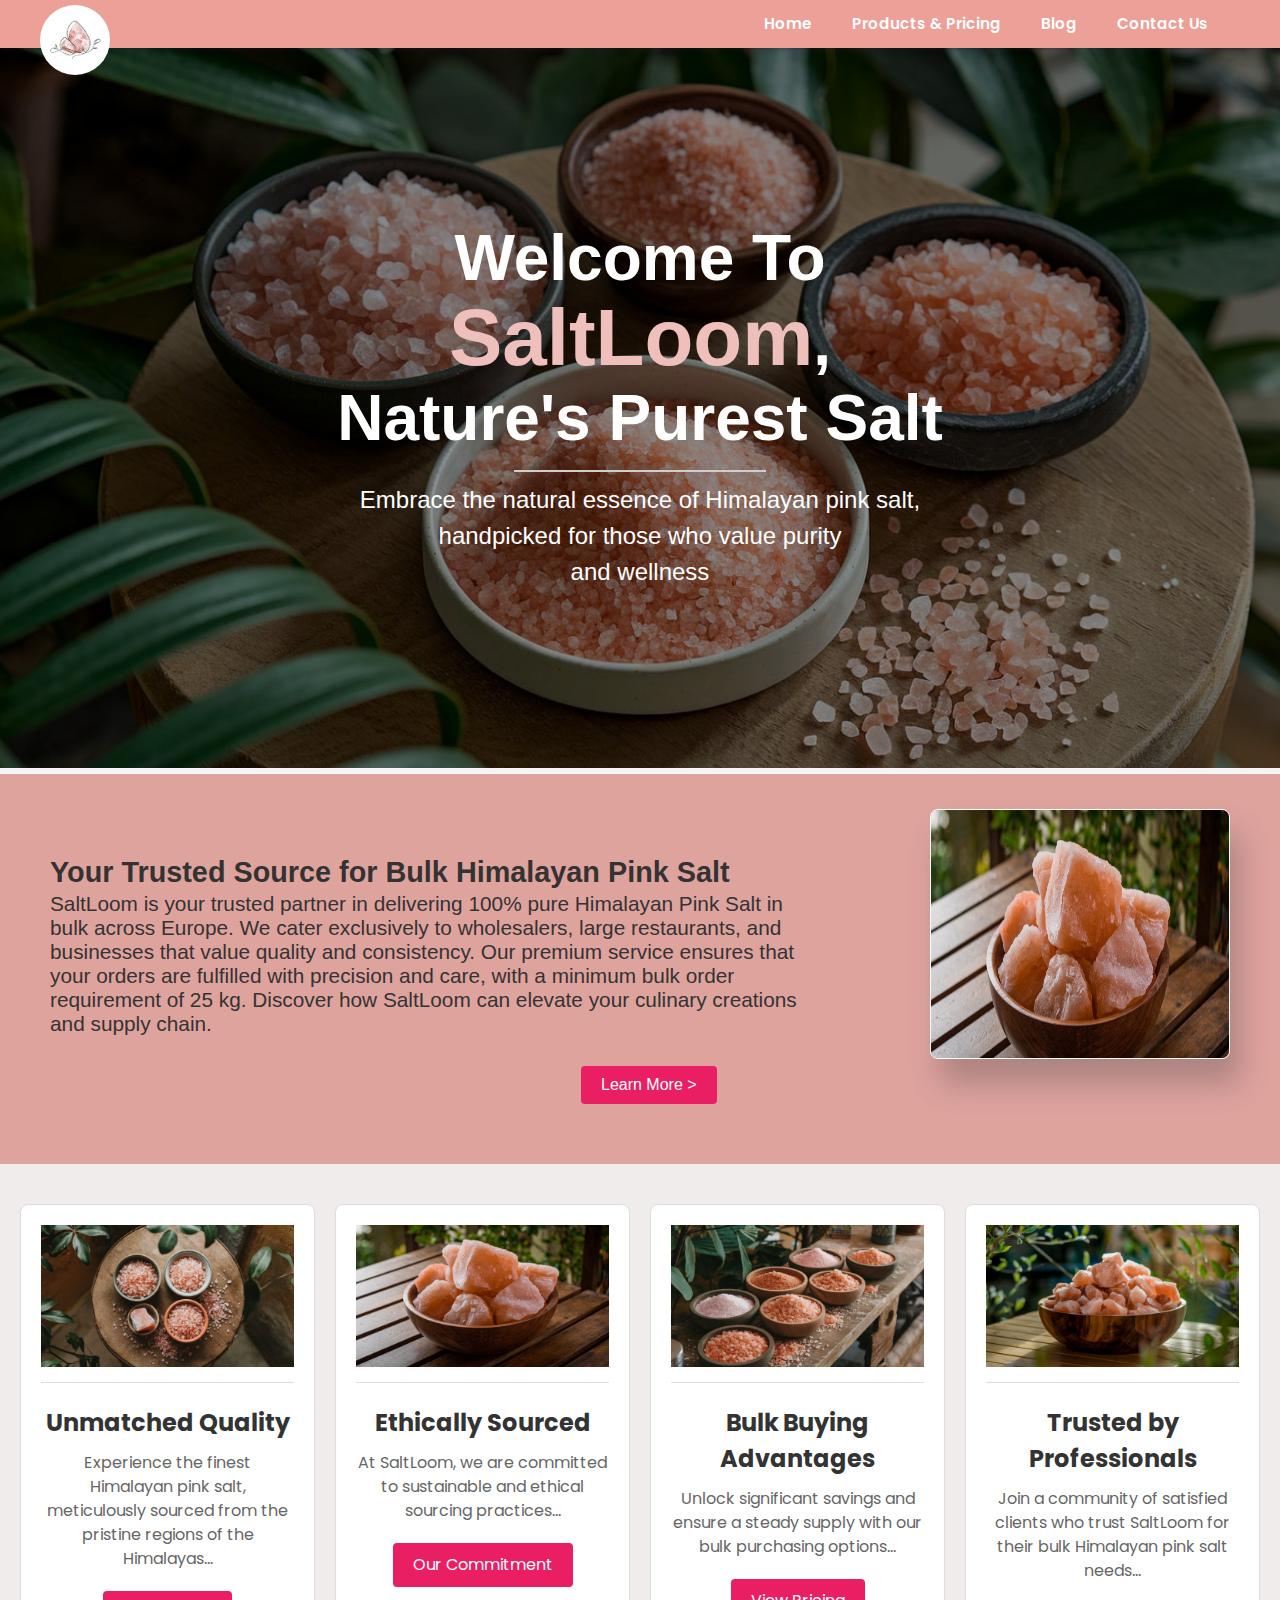
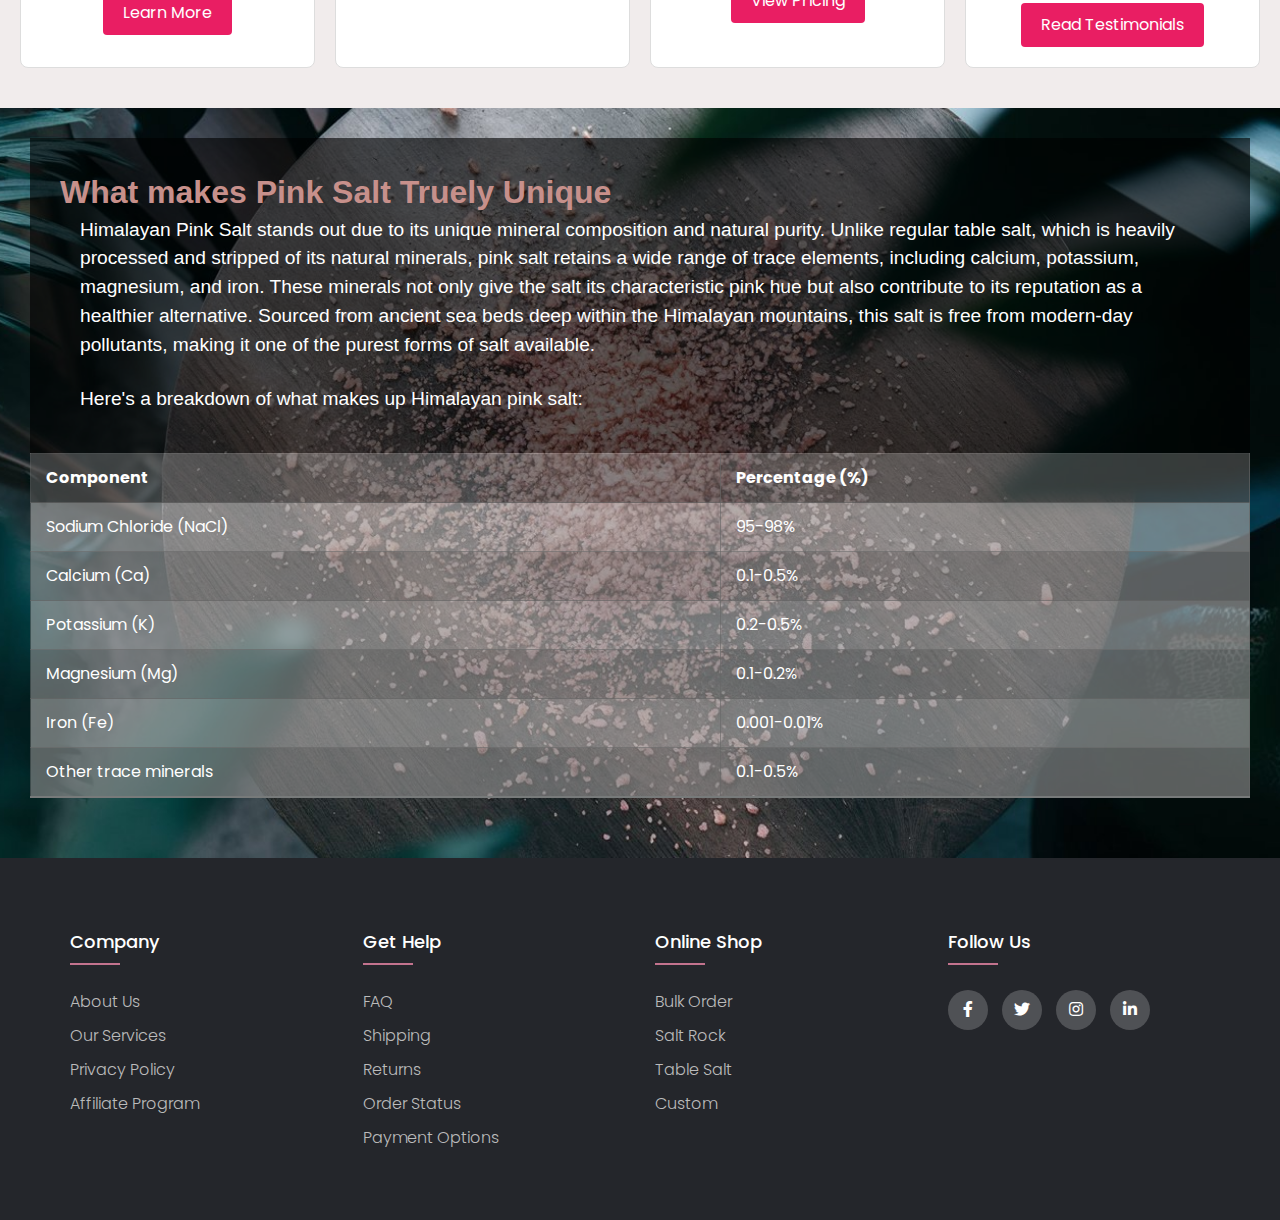
<file: index.html>
<!DOCTYPE html>
<html lang="en">
<head>
    <meta charset="UTF-8"/>
    <meta name="viewport" content="width=device-width, initial-scale=1.0" />
    <meta http-equiv="X-UA-Compatible" content="ie=edge"/>
    <link rel="stylesheet" type="text/css" href="https://cdnjs.cloudflare.com/ajax/libs/font-awesome/5.15.1/css/all.min.css">
    <!------------Link Files------------->
    <link rel="stylesheet" type="text/css" target="_blank" href="styles.css" />
    <link rel="stylesheet" type="text/css" target="_blank" href="footer.css" />
    <!----------------------------------->
    <title>SaltLoom</title>
</head>
<body>
  <!-----------Nav Bar Section----------->
  <nav>
    <div class="logo">
      <a href="index.html"> <img src="image/Untitled-1.jpg"  alt="logo"/>
      </a>
    </div>
    <ul>
      <li><a href="index.html">Home</a></li>
      <li><a href="services.html">Products & Pricing</a></li>
      <li><a href="Blog.html">Blog</a></li>
      <li><a href="contact.html">Contact Us</a></li>
    </ul>
    <div class="hamburger">
      <span class="line"></span>
      <span class="line"></span>
      <span class="line"></span>
    </div>
  </nav>
  <div class="menubar">
    <ul>
      <li><a href="index.html">Home</a></li>
      <li><a href="services.html">Products & Pricing</a></li>
      <li><a href="Blog.html">Blog</a></li>
      <li><a href="contact.html">Contact Us</a></li>
    </ul>
  </div>

  <!----------Hero Section------------>
  <header class="Hero-section">
    <div   class="intro-section">
      <div  class="Hero-content">
        <h1  class="hero-title">Welcome To <br><span class="Saltloom-pink">SaltLoom</span>,<br> Nature's Purest Salt</h1>
        <div  class="horizontal-line"></div>
        <p>Embrace the natural essence of Himalayan pink salt,<br>handpicked for those who value purity <br>and wellness</p>
      </div>
    </div> 
  </header>

  <!----------Brief Section----------->
  <div class="brief-section">
    <div class="brief-content">
      <h1 class="brief-title">Your Trusted Source for Bulk Himalayan Pink Salt</h1>
      <p>SaltLoom is your trusted partner in delivering 100% pure Himalayan Pink Salt in bulk across Europe. We cater exclusively to wholesalers, large restaurants, and businesses that value quality and consistency. Our premium service ensures that your orders are fulfilled with precision and care, with a minimum bulk order requirement of 25 kg. Discover how SaltLoom can elevate your culinary creations and supply chain.</p>
      <button>Learn More ></button>
    </div>
    <div class="briefe-image">
      <div class="containers">
        <div class="wrapper">
            <img src="image/6vtCB1fTT3S0EHRT_Ear1g.jpg">
            <img src="image/bgrnd.jpeg">
            <img src="image/brief.jpg">
            <img src="image/Gtk1DCdgQeG8khqoT9pifQ.jpg">
        </div>
    </div>
    </div>
  </div>     

  <!------------Card Section------------------>
  <section class="card-section">
    <div class="card">
      <img src="image/GJhJS7f1TkC9gnW3-VbCXw.jfif" alt="Unmatched Quality">
      <h3>Unmatched Quality</h3>
      <p>Experience the finest Himalayan pink salt, meticulously sourced from the pristine regions of the Himalayas...</p>
      <a href="#quality" class="btn">Learn More</a>
    </div>
    <div class="card">
      <img src="image/6vtCB1fTT3S0EHRT_Ear1g.jfif" alt="Ethically Sourced">
      <h3>Ethically Sourced</h3>
      <p>At SaltLoom, we are committed to sustainable and ethical sourcing practices...</p>
      <a href="#commitment" class="btn">Our Commitment</a>
    </div>
    <div class="card">
      <img src="image/jnrFNvU6QOmBNOsaooGQPQ.jfif" alt="Bulk Buying Advantages">
      <h3>Bulk Buying Advantages</h3>
      <p>Unlock significant savings and ensure a steady supply with our bulk purchasing options...</p>
      <a href="#pricing" class="btn">View Pricing</a>
    </div>
    <div class="card">
      <img src="image/pinkrock.jpg.jfif" alt="Trusted by Professionals">
      <h3>Trusted by Professionals</h3>
      <p>Join a community of satisfied clients who trust SaltLoom for their bulk Himalayan pink salt needs...</p>
      <a href="#testimonials" class="btn">Read Testimonials</a>
    </div>
  </section>
  <!------------Benifits Section-------------->
  <div class="salt-benifits">
    <div class="salt-benifits-content">
      <h3>What makes Pink Salt Truely Unique</h3>
      <p>Himalayan Pink Salt stands out due to its unique mineral composition and natural purity. Unlike regular table salt, which is heavily processed and stripped of its natural minerals, pink salt retains a wide range of trace elements, including calcium, potassium, magnesium, and iron. These minerals not only give the salt its characteristic pink hue but also contribute to its reputation as a healthier alternative. Sourced from ancient sea beds deep within the Himalayan mountains, this salt is free from modern-day pollutants, making it one of the purest forms of salt available.</p>
      <p class="hereisa">Here's a breakdown of what makes up Himalayan pink salt:</p>
    </div>
    <div class="table-container">
      <table class="responsive-table">
        <thead>
          <tr>
            <th>Component</th>
              <th>Percentage (%)</th>
            </tr>
        </thead>
        <tbody>
          <tr>
            <td>Sodium Chloride (NaCl)</td>
            <td>95-98%</td>
          </tr>
          <tr>
            <td>Calcium (Ca)</td>
            <td>0.1-0.5%</td>
          </tr>
          <tr>
            <td>Potassium (K)</td>
            <td>0.2-0.5%</td>
          </tr>
          <tr>
            <td>Magnesium (Mg)</td>
            <td>0.1-0.2%</td>
          </tr>
          <tr>
            <td>Iron (Fe)</td>
            <td>0.001-0.01%</td>
          </tr>
          <tr>
            <td>Other trace minerals</td>
            <td>0.1-0.5%</td>
          </tr>
        </tbody>
      </table>
    </div>
  </div>

  <!------------Footer Section---------------->
  <footer class="footer">
    <div class="container">
      <div class="row">
        <div class="footer-col">
          <h4>company</h4>
          <ul>
            <li><a href="#">about us</a></li>
            <li><a href="#">our services</a></li>
            <li><a href="#">privacy policy</a></li>
            <li><a href="#">affiliate program</a></li>
          </ul>
        </div>
        <div class="footer-col">
          <h4>get help</h4>
          <ul>
            <li><a href="#">FAQ</a></li>
            <li><a href="#">shipping</a></li>
            <li><a href="#">returns</a></li>
            <li><a href="#">order status</a></li>
            <li><a href="#">payment options</a></li>
          </ul>
        </div>
        <div class="footer-col">
          <h4>online shop</h4>
          <ul>
            <li><a href="#">Bulk order</a></li>
            <li><a href="#">Salt rock</a></li>
            <li><a href="#">Table salt</a></li>
            <li><a href="#">Custom</a></li>
          </ul>
        </div>
        <div class="footer-col">
          <h4>follow us</h4>
          <div class="social-links">
            <a href="#"><i class="fab fa-facebook-f"></i></a>
            <a href="#"><i class="fab fa-twitter"></i></a>
            <a href="#"><i class="fab fa-instagram"></i></a>
            <a href="#"><i class="fab fa-linkedin-in"></i></a>
          </div>
        </div>
      </div>
    </div>
  </footer>








  <script src="script.js"></script>
  
</body>
</html>
</file>
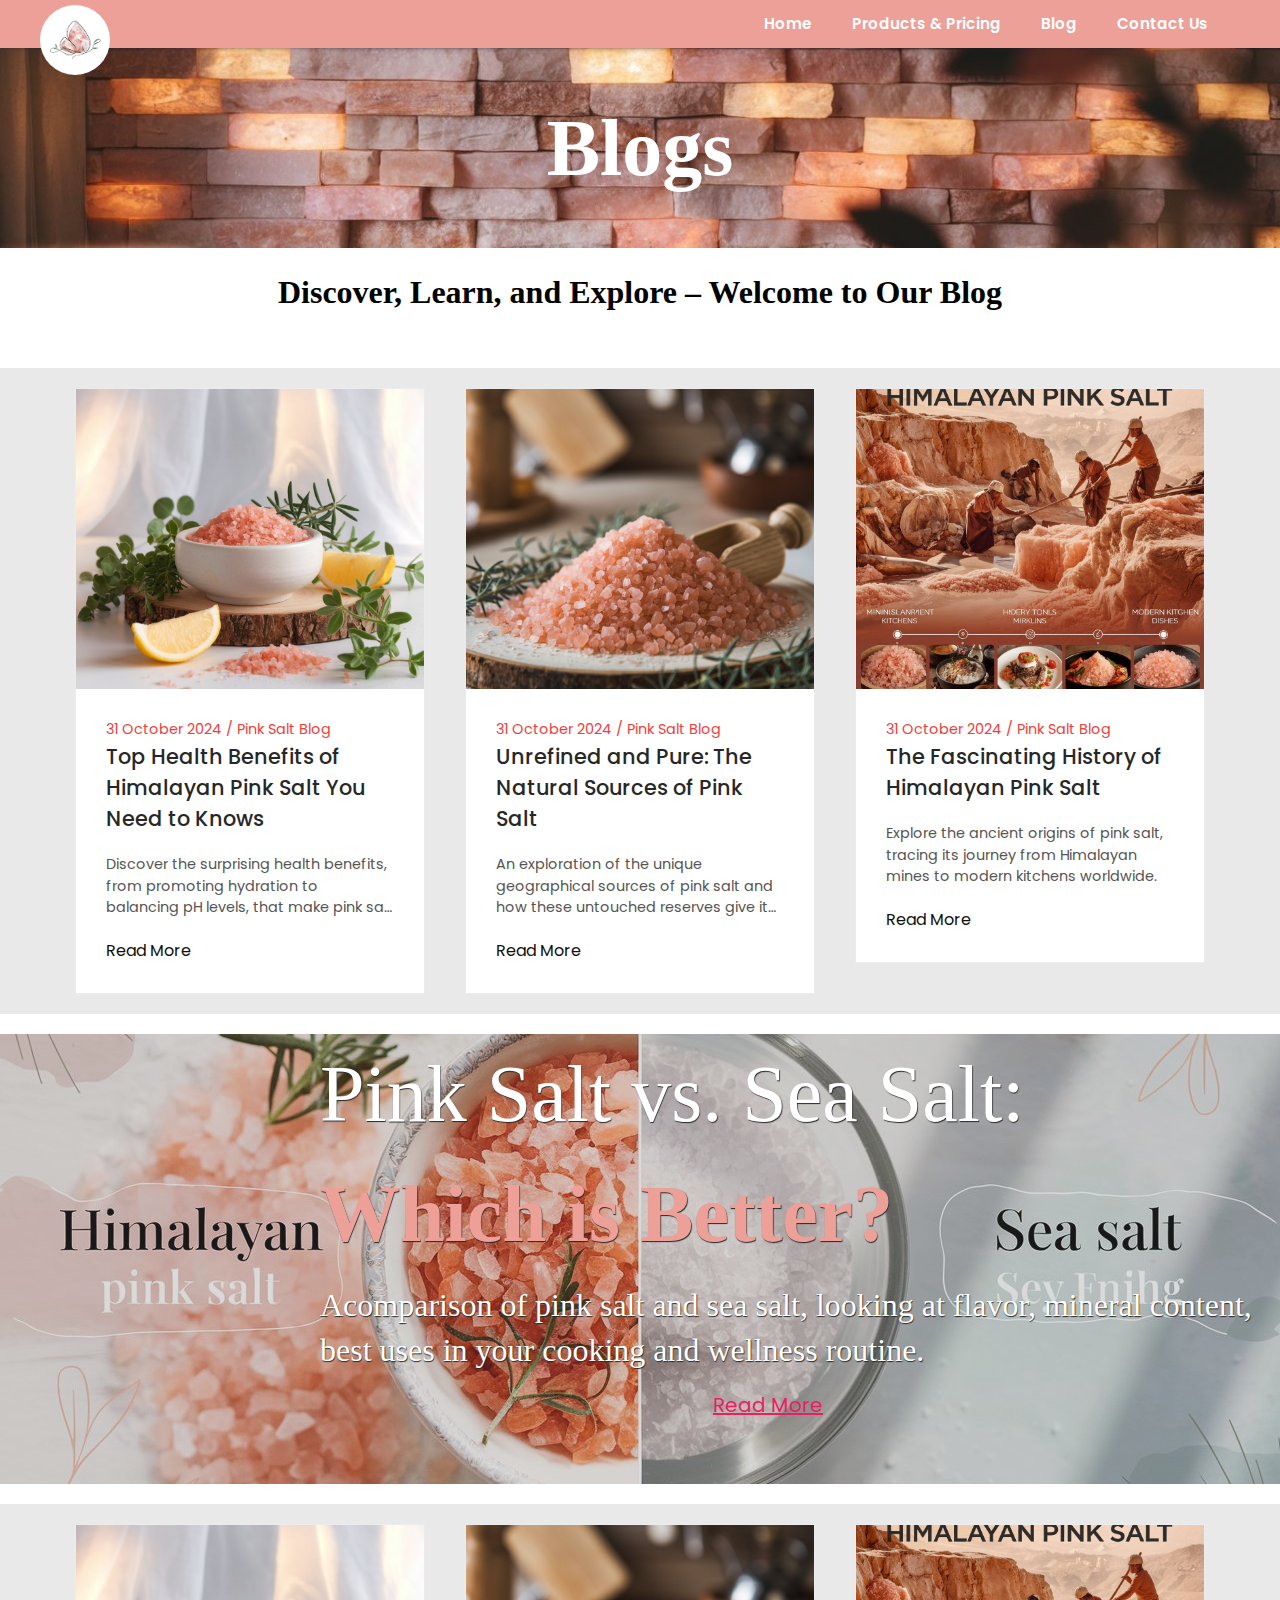
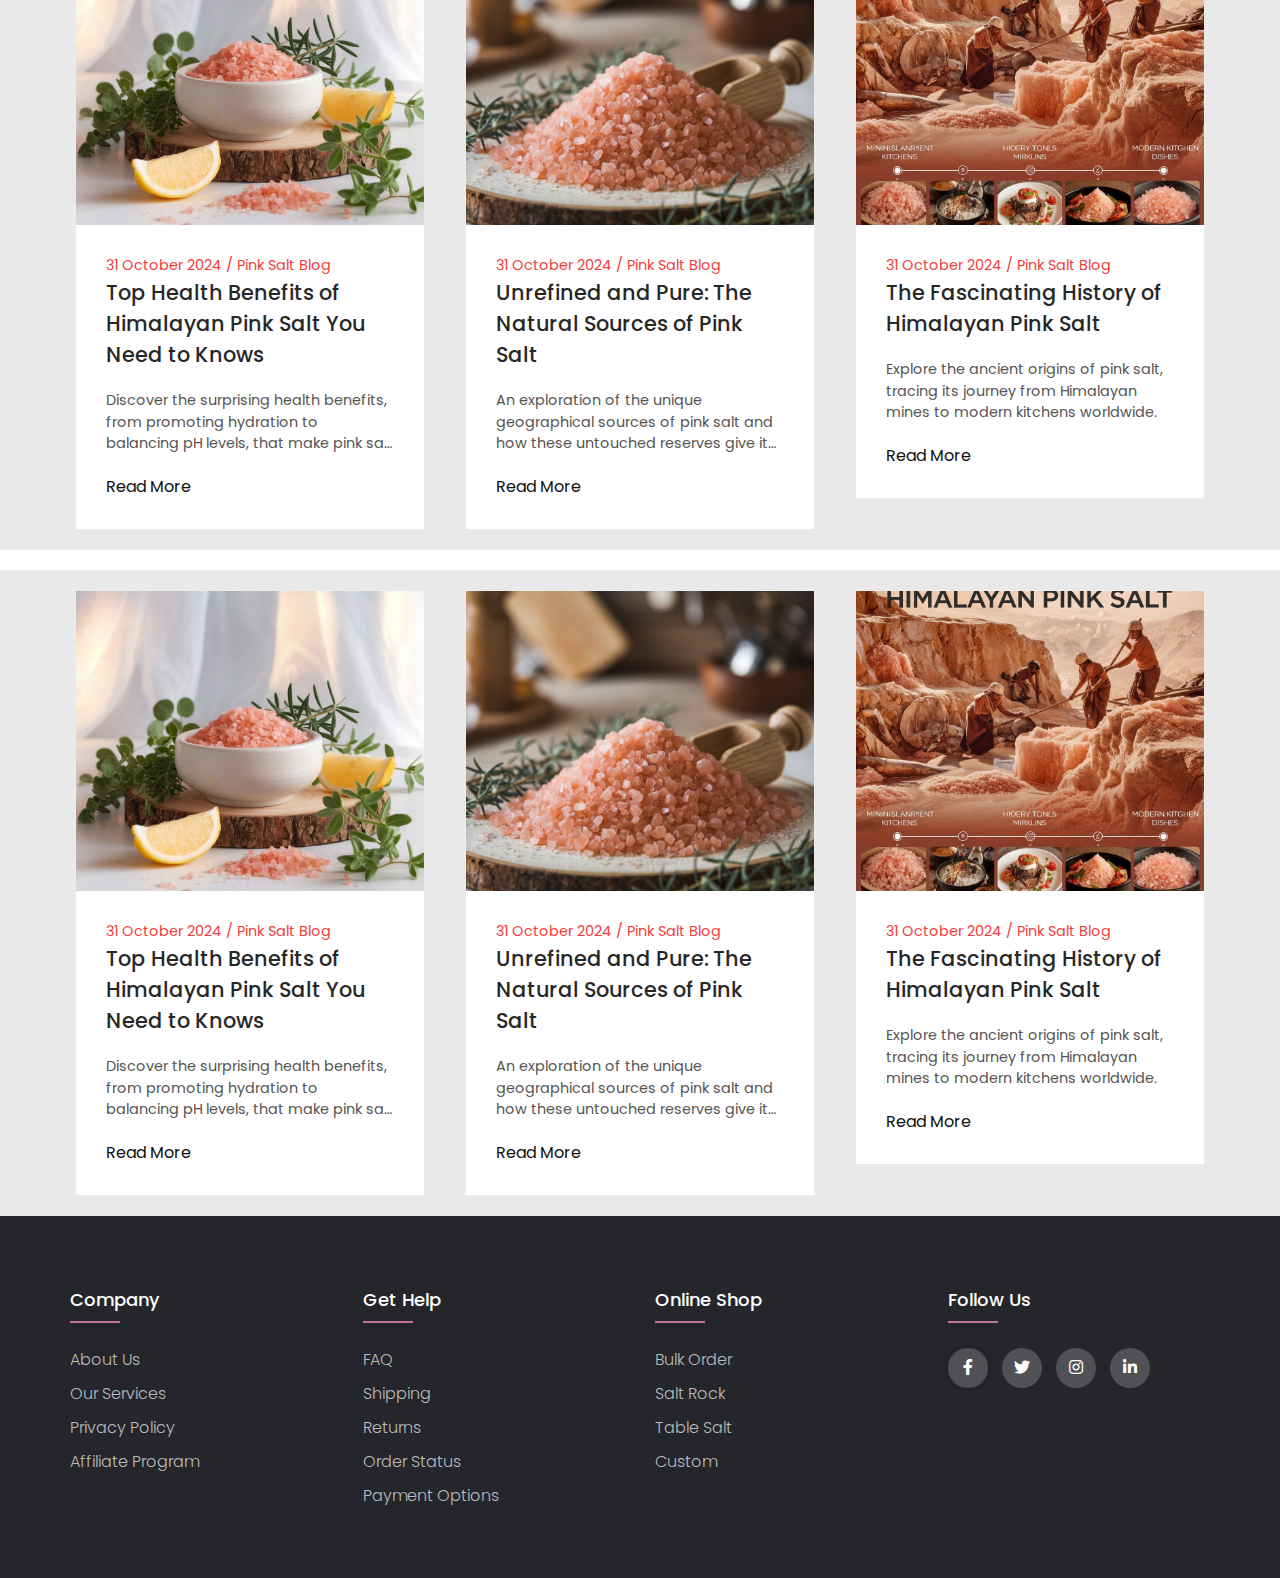
<file: Blog.html>
<!DOCTYPE html>
<html lang="en">
  <head>
    <meta charset="UTF-8"/>
    <meta name="viewport" content="width=device-width, initial-scale=1.0, maximum-scale=1.0, user-scalable=no" />
    <meta http-equiv="X-UA-Compatible" content="ie=edge"/>
    <link rel="stylesheet" type="text/css" href="https://cdnjs.cloudflare.com/ajax/libs/font-awesome/5.15.1/css/all.min.css">
    <!------------Link Files------------->
    <link rel="stylesheet" type="text/css" target="_blank" href="styles.css" />
    <link rel="stylesheet" type="text/css" target="_blank" href="blog.css" />
    <link rel="stylesheet" type="text/css" target="_blank" href="footer.css" />
    <!----------------------------------->
    <title>SaltLoom Blog</title>
  </head>
  <body>
    <!-----------Nav Bar Section----------->
    <nav>
      <div class="logo">
        <a href="index.html"> <img src="image/Untitled-1.jpg"  alt="logo"/>
        </a>
      </div>
      <ul>
        <li><a href="index.html">Home</a></li>
        <li><a href="services.html">Products & Pricing</a></li>
        <li><a href="Blog.html">Blog</a></li>
        <li><a href="contact.html">Contact Us</a></li>
      </ul>
      <div class="hamburger">
        <span class="line"></span>
        <span class="line"></span>
        <span class="line"></span>
      </div>
    </nav>
    <div class="menubar">
      <ul>
        <li><a href="index.html">Home</a></li>
        <li><a href="services.html">Products & Pricing</a></li>
        <li><a href="Blog.html">Blog</a></li>
        <li><a href="contact.html">Contact Us</a></li>
      </ul>
    </div>


    <!-----------Main Content-------------->
 
    <section class="topsection">
      <h2>Blogs</h2>
    </section>

    <section class="start">
      <h4>Discover, Learn, and Explore – Welcome to Our Blog</h4>
    </section>


    <!-----------blog-container-------->
    <div class="blog-container">
      <!-----------------box-111-->
      <div class="blog-box">
        <div class="blog-img">
          <img src="image/blog-healthy.jpeg" alt="blog">
        </div>
        <div class="blog-text">
          <span>31 October 2024 / Pink Salt Blog</span>
          <a href="#" class="blog-title">Top Health Benefits of Himalayan Pink Salt You Need to Knows</a>
          <p>Discover the surprising health benefits, from promoting hydration to balancing pH levels, that make pink salt a wellness favorite</p>
          <a href="#" style="text-decoration: none;">Read More</a>
        </div>
      </div>

       <!-----------------box-222-->
      <div class="blog-box">
        <div class="blog-img">
          <img src="image/blog-natural.jpeg" alt="blog">
        </div>
        <div class="blog-text">
          <span>31 October 2024 / Pink Salt Blog</span>
          <a href="#" class="blog-title">Unrefined and Pure: The Natural Sources of Pink Salt</a>
          <p>An exploration of the unique geographical sources of pink salt and how these untouched reserves give it its distinct color and purity.</p>
          <a href="#" style="text-decoration: none;">Read More</a>
        </div>
      </div>


       <!-----------------box-333-->
      <div class="blog-box">
        <div class="blog-img">
          <img src="image/blog-history.jpeg" alt="blog">
        </div>
        <div class="blog-text">
          <span>31 October 2024 / Pink Salt Blog</span>
          <a href="#" class="blog-title">The Fascinating History of Himalayan Pink Salt</a>
          <p>Explore the ancient origins of pink salt, tracing its journey from Himalayan mines to modern kitchens worldwide.</p>
          <a href="#" style="text-decoration: none;">Read More</a>
        </div>
      </div>

    </div>



      <!--pink salt and sea sant comparison-------------->

      <div class="banner-no1">
        <div class="baner-text">
          <p>Pink Salt vs. Sea Salt: <span class="banner-no1-span">Which is Better?</span></p>
          <span class="banner-no1-par"><p><span class="banner-no1-para"> Acomparison of pink salt and sea salt, looking at flavor, mineral content,<br>best uses in your cooking and wellness routine.</span></p></span>
          <a href="#" class="banner-no1-readmore">Read More</a>
          </div>
        </div>
      </div>





     <!-----------blog-container-------->
     <div class="blog-container">
      <!-----------------box-444-->
      <div class="blog-box">
        <div class="blog-img">
          <img src="image/blog-healthy.jpeg" alt="blog">
        </div>
        <div class="blog-text">
          <span>31 October 2024 / Pink Salt Blog</span>
          <a href="#" class="blog-title">Top Health Benefits of Himalayan Pink Salt You Need to Knows</a>
          <p>Discover the surprising health benefits, from promoting hydration to balancing pH levels, that make pink salt a wellness favorite</p>
          <a href="#" style="text-decoration: none;">Read More</a>
        </div>
      </div>

       <!-----------------box-555-->
      <div class="blog-box">
        <div class="blog-img">
          <img src="image/blog-natural.jpeg" alt="blog">
        </div>
        <div class="blog-text">
          <span>31 October 2024 / Pink Salt Blog</span>
          <a href="#" class="blog-title">Unrefined and Pure: The Natural Sources of Pink Salt</a>
          <p>An exploration of the unique geographical sources of pink salt and how these untouched reserves give it its distinct color and purity.</p>
          <a href="#" style="text-decoration: none;">Read More</a>
        </div>
      </div>


       <!-----------------box-666-->
      <div class="blog-box">
        <div class="blog-img">
          <img src="image/blog-history.jpeg" alt="blog">
        </div>
        <div class="blog-text">
          <span>31 October 2024 / Pink Salt Blog</span>
          <a href="#" class="blog-title">The Fascinating History of Himalayan Pink Salt</a>
          <p>Explore the ancient origins of pink salt, tracing its journey from Himalayan mines to modern kitchens worldwide.</p>
          <a href="#" style="text-decoration: none;">Read More</a>
        </div>
      </div>

    </div>
        


      <!-----------blog-container-------->
      <div class="blog-container" style="margin: 0px;
      padding: 0px
      ;">
        <!-----------------box-111-->
        <div class="blog-box">
          <div class="blog-img">
            <img src="image/blog-healthy.jpeg" alt="blog">
          </div>
          <div class="blog-text">
            <span>31 October 2024 / Pink Salt Blog</span>
            <a href="#" class="blog-title">Top Health Benefits of Himalayan Pink Salt You Need to Knows</a>
            <p>Discover the surprising health benefits, from promoting hydration to balancing pH levels, that make pink salt a wellness favorite</p>
            <a href="#" style="text-decoration: none;">Read More</a>
          </div>
        </div>

        <!-----------------box-222-->
        <div class="blog-box">
          <div class="blog-img">
            <img src="image/blog-natural.jpeg" alt="blog">
          </div>
          <div class="blog-text">
            <span>31 October 2024 / Pink Salt Blog</span>
            <a href="#" class="blog-title">Unrefined and Pure: The Natural Sources of Pink Salt</a>
            <p>An exploration of the unique geographical sources of pink salt and how these untouched reserves give it its distinct color and purity.</p>
            <a href="#" style="text-decoration: none;">Read More</a>
          </div>
        </div>


        <!-----------------box-333-->
        <div class="blog-box">
          <div class="blog-img">
            <img src="image/blog-history.jpeg" alt="blog">
          </div>
          <div class="blog-text">
            <span>31 October 2024 / Pink Salt Blog</span>
            <a href="#" class="blog-title">The Fascinating History of Himalayan Pink Salt</a>
            <p>Explore the ancient origins of pink salt, tracing its journey from Himalayan mines to modern kitchens worldwide.</p>
            <a href="#" style="text-decoration: none;">Read More</a>
          </div>
        </div>

      </div>






      <!----------the next blog.n2------->

      <div class="banner-no2">
        
      </div>










































    <!-- ----------Footer Section-------------- -->
    <footer class="footer">
      <div class="container">
        <div class="row">
          <div class="footer-col">
            <h4>company</h4>
            <ul>
              <li><a href="#">about us</a></li>
              <li><a href="#">our services</a></li>
              <li><a href="#">privacy policy</a></li>
              <li><a href="#">affiliate program</a></li>
            </ul>
          </div>
          <div class="footer-col">
            <h4>get help</h4>
            <ul>
              <li><a href="#">FAQ</a></li>
              <li><a href="#">shipping</a></li>
              <li><a href="#">returns</a></li>
              <li><a href="#">order status</a></li>
              <li><a href="#">payment options</a></li>
            </ul>
          </div>
          <div class="footer-col">
            <h4>online shop</h4>
            <ul>
              <li><a href="#">Bulk order</a></li>
              <li><a href="#">Salt rock</a></li>
              <li><a href="#">Table salt</a></li>
              <li><a href="#">Custom</a></li>
            </ul>
          </div>
          <div class="footer-col">
            <h4>follow us</h4>
            <div class="social-links">
              <a href="#"><i class="fab fa-facebook-f"></i></a>
              <a href="#"><i class="fab fa-twitter"></i></a>
              <a href="#"><i class="fab fa-instagram"></i></a>
              <a href="#"><i class="fab fa-linkedin-in"></i></a>
            </div>
          </div>
        </div>
      </div>
    </footer>

    




  
    <script src="script.js"></script>
</body>
</html>
</file>
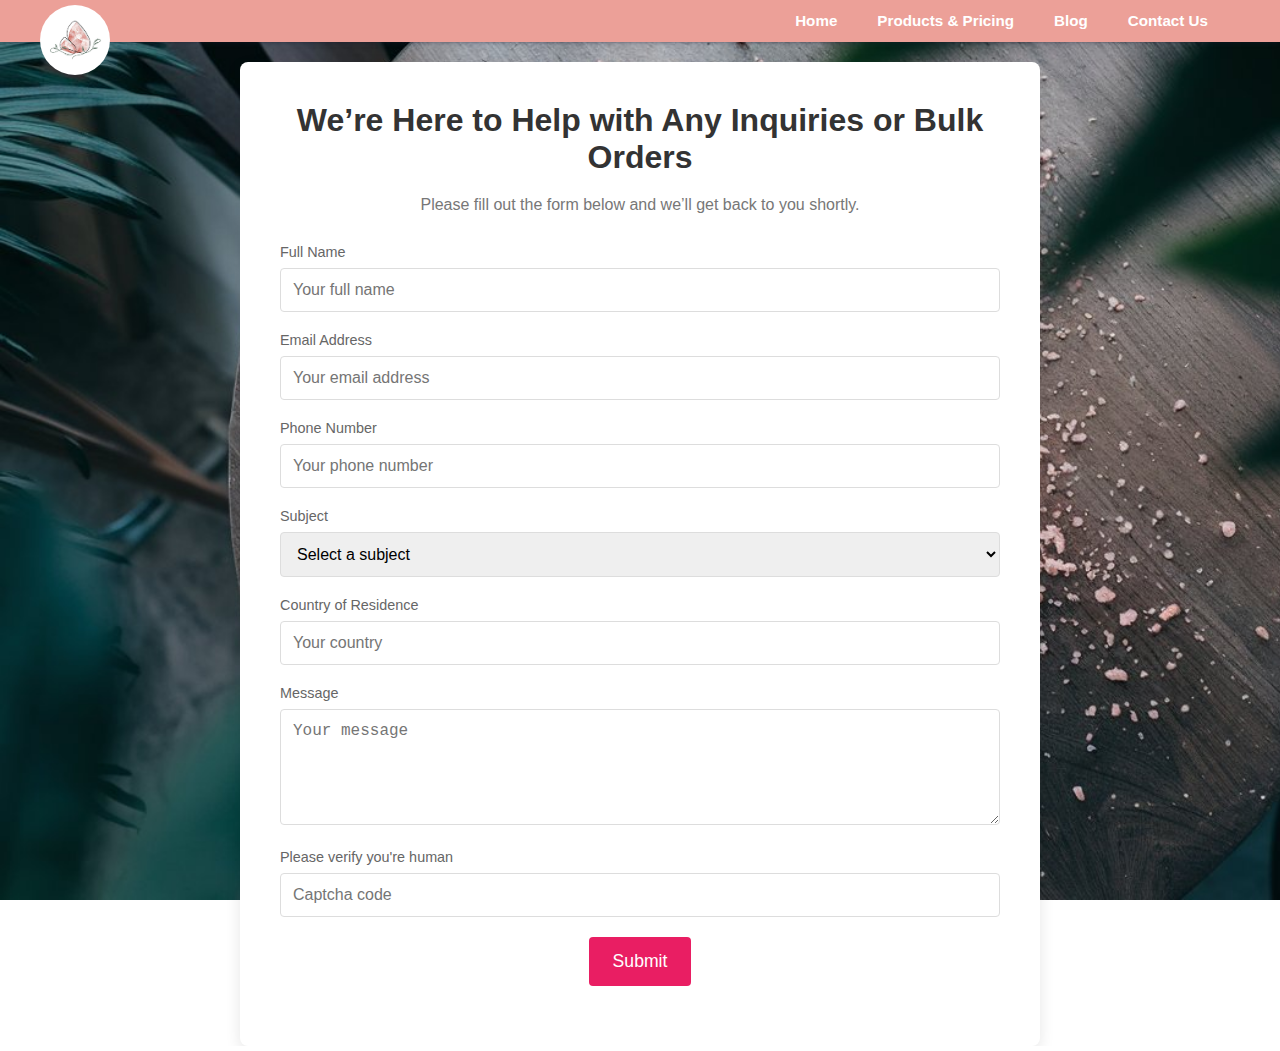
<file: contact.html>
<!DOCTYPE html>
<html lang="en">
  <head>
    <meta charset="UTF-8"/>
    <meta name="viewport" content="width=device-width, initial-scale=1.0" />
    <meta http-equiv="X-UA-Compatible" content="ie=edge"/>
    <link rel="stylesheet" type="text/css" href="https://cdnjs.cloudflare.com/ajax/libs/font-awesome/5.15.1/css/all.min.css">
    <!------------Link Files------------->
    <link rel="stylesheet" type="text/css" target="_blank" href="contact.css" />
    <!----------------------------------->
    <title>SaltLoom Contact</title>
</head>
<body>
  <!-----------Nav Bar Section----------->
  <nav>
    <div class="logo">
      <a href="index.html"> <img src="image/Untitled-1.jpg"  alt="logo"/>
      </a>
    </div>
    <ul>
      <li><a href="index.html">Home</a></li>
      <li><a href="services.html">Products & Pricing</a></li>
      <li><a href="Blog.html">Blog</a></li>
      <li><a href="contact.html">Contact Us</a></li>
    </ul>
    <div class="hamburger">
      <span class="line"></span>
      <span class="line"></span>
      <span class="line"></span>
    </div>
  </nav>
  <div class="menubar">
    <ul>
      <li><a href="index.html">Home</a></li>
      <li><a href="services.html">Products & Pricing</a></li>
      <li><a href="Blog.html">Blog</a></li>
      <li><a href="contact.html">Contact Us</a></li>
    </ul>
  </div>


  <!-----------Contact Section----------->
  <div class="contact">
    <div class="contact-container">
      <h1>We’re Here to Help with Any Inquiries or Bulk Orders</h1>
      <p>Please fill out the form below and we’ll get back to you shortly.</p>
  
      <form class="contact-form">
          <div class="form-group">
              <label for="name">Full Name</label>
              <input type="text" id="name" name="name" placeholder="Your full name">
          </div>
  
          <div class="form-group">
              <label for="email">Email Address</label>
              <input type="email" id="email" name="email" placeholder="Your email address">
          </div>
  
          <div class="form-group">
              <label for="phone">Phone Number</label>
              <input type="tel" id="phone" name="phone" placeholder="Your phone number">
          </div>
  
          <div class="form-group">
              <label for="subject">Subject</label>
              <select id="subject" name="subject">
                  <option value="" disabled selected>Select a subject</option>
                  <option value="inquiry">General Inquiry</option>
                  <option value="bulk-order">Bulk Order</option>
                  <option value="shipping">Shipping Information</option>
                  <option value="other">Other</option>
              </select>
          </div>
  
          <div class="form-group">
              <label for="country">Country of Residence</label>
              <input type="text" id="country" name="country" placeholder="Your country">
          </div>
  
          <div class="form-group">
              <label for="message">Message</label>
              <textarea id="message" name="m essage" rows="5" placeholder="Your message"></textarea>
          </div>
  
          <div class="form-group captcha">
              <label for="captcha">Please verify you're human</label>
              <input type="text" id="captcha" name="captcha" placeholder="Captcha code">
          </div>
  
          <div class="form-group">
              <button type="submit">Submit</button>
          </div>
      </form>
    </div>

  </div>
  

 
  <script src="script.js"></script>
</body>
</html>
</file>
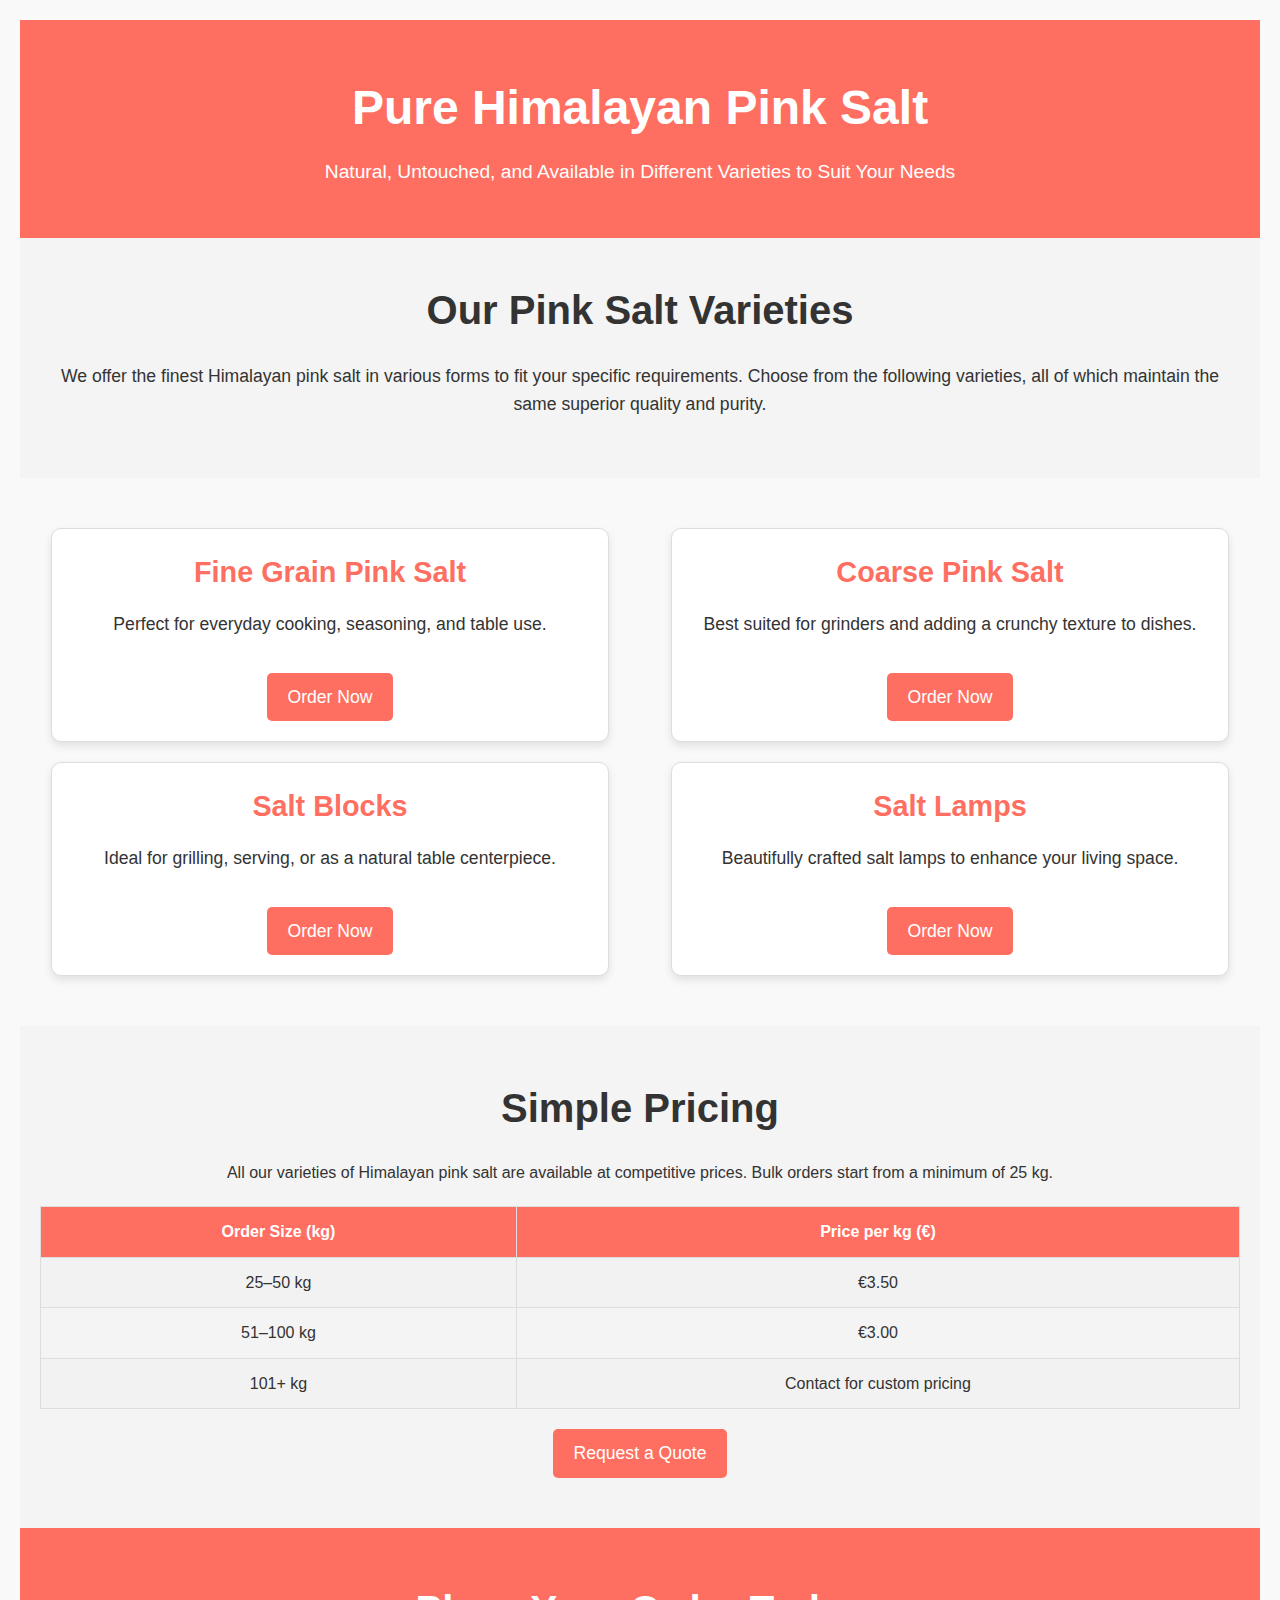
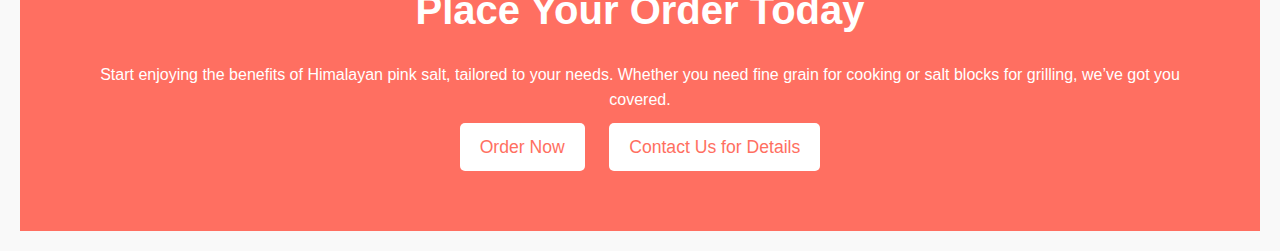
<file: servicechatgpt.html>
<!DOCTYPE html>
<html lang="en">
<head>
    <meta charset="UTF-8">
    <meta name="viewport" content="width=device-width, initial-scale=1.0">
    <title>SaltLoom - Our Product</title>
    <link rel="stylesheet" href="stylechatgpt.css">
</head>
<body>

    <!-- Header Section -->
    <header class="header">
        <h1>Pure Himalayan Pink Salt</h1>
        <p>Natural, Untouched, and Available in Different Varieties to Suit Your Needs</p>
    </header>

    <!-- Product Introduction -->
    <section class="product-intro">
        <h2>Our Pink Salt Varieties</h2>
        <p>We offer the finest Himalayan pink salt in various forms to fit your specific requirements. Choose from the following varieties, all of which maintain the same superior quality and purity.</p>
    </section>

    <!-- Salt Varieties Section -->
    <section class="salt-varieties">
        <div class="salt-item">
            <h3>Fine Grain Pink Salt</h3>
            <p>Perfect for everyday cooking, seasoning, and table use.</p>
            <a href="#" class="cta">Order Now</a>
        </div>

        <div class="salt-item">
            <h3>Coarse Pink Salt</h3>
            <p>Best suited for grinders and adding a crunchy texture to dishes.</p>
            <a href="#" class="cta">Order Now</a>
        </div>

        <div class="salt-item">
            <h3>Salt Blocks</h3>
            <p>Ideal for grilling, serving, or as a natural table centerpiece.</p>
            <a href="#" class="cta">Order Now</a>
        </div>

        <div class="salt-item">
            <h3>Salt Lamps</h3>
            <p>Beautifully crafted salt lamps to enhance your living space.</p>
            <a href="#" class="cta">Order Now</a>
        </div>
    </section>

    <!-- Pricing Section -->
    <section class="pricing">
        <h2>Simple Pricing</h2>
        <p>All our varieties of Himalayan pink salt are available at competitive prices. Bulk orders start from a minimum of 25 kg.</p>
        <table>
            <tr>
                <th>Order Size (kg)</th>
                <th>Price per kg (€)</th>
            </tr>
            <tr>
                <td>25–50 kg</td>
                <td>€3.50</td>
            </tr>
            <tr>
                <td>51–100 kg</td>
                <td>€3.00</td>
            </tr>
            <tr>
                <td>101+ kg</td>
                <td>Contact for custom pricing</td>
            </tr>
        </table>
        <a href="#" class="cta">Request a Quote</a>
    </section>

    <!-- Final Call to Action -->
    <section class="final-cta">
        <h2>Place Your Order Today</h2>
        <p>Start enjoying the benefits of Himalayan pink salt, tailored to your needs. Whether you need fine grain for cooking or salt blocks for grilling, we’ve got you covered.</p>
        <a href="#" class="cta">Order Now</a>
        <a href="#" class="cta">Contact Us for Details</a>
    </section>

</body>
</html>
</file>
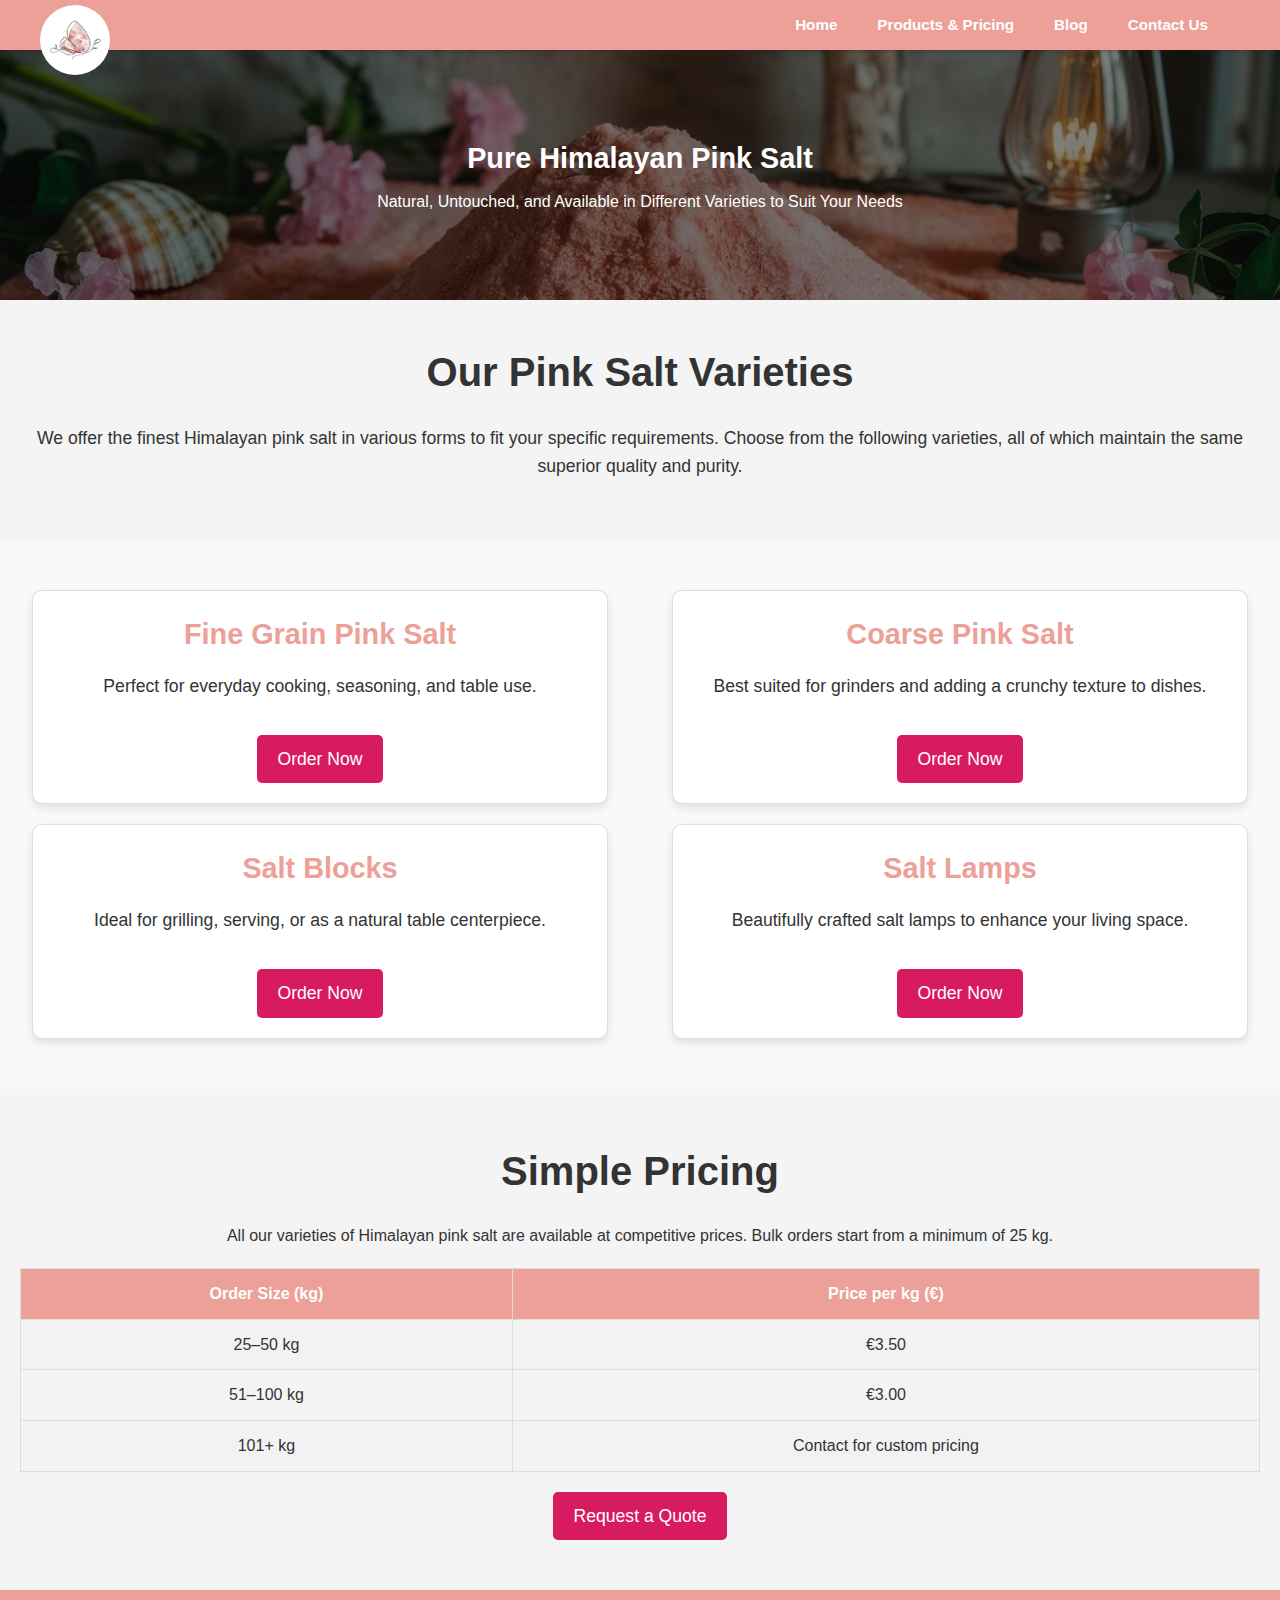
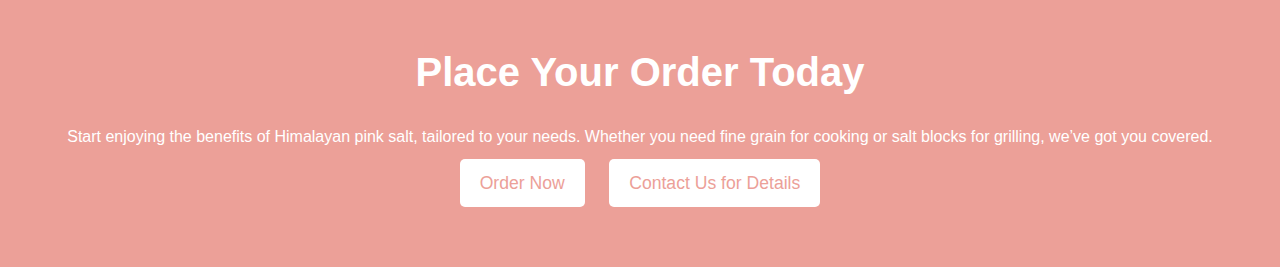
<file: services.html>
<!DOCTYPE html>
<html lang="en">
<head>
  <meta charset="UTF-8"/>
  <meta name="viewport" content="width=device-width, initial-scale=1.0" />
  <meta http-equiv="X-UA-Compatible" content="ie=edge"/>
  <link rel="stylesheet" type="text/css" href="https://cdnjs.cloudflare.com/ajax/libs/font-awesome/5.15.1/css/all.min.css">
  <!------------Link Files------------->
  <link rel="stylesheet" type="text/css" target="_blank" href="services.css" />
  <!----------------------------------->
  <title>Products & Pricing</title>
</head>
<body>

  <body>
    <!-----------Nav Bar Section----------->
  <nav>
    <div class="logo">
      <a href="index.html"> <img src="image/Untitled-1.jpg"  alt="logo"/>
      </a>
    </div>
    <ul>
      <li><a href="index.html">Home</a></li>
      <li><a href="services.html">Products & Pricing</a></li>
      <li><a href="Blog.html">Blog</a></li>
      <li><a href="contact.html">Contact Us</a></li>
    </ul>
    <div class="hamburger">
      <span class="line"></span>
      <span class="line"></span>
      <span class="line"></span>
    </div>
  </nav>
  <div class="menubar">
    <ul>
      <li><a href="index.html">Home</a></li>
      <li><a href="services.html">Products & Pricing</a></li>
      <li><a href="Blog.html">Blog</a></li>
      <li><a href="contact.html">Contact Us</a></li>
    </ul>
  </div>

    <!-- Header Section 
    <header class="header">
        <h1>Pure Himalayan Pink Salt</h1>
        <p>Natural, Untouched, and Available in Different Varieties to Suit Your Needs</p>
    </header>
    -->

    <section class="banner">
      <div class="overlay">
          <h1>Pure Himalayan Pink Salt</h1>
          <p>Natural, Untouched, and Available in Different Varieties to Suit Your Needs</p>
      </div>
    </section>
  


    <!-- Product Introduction -->
    <section class="product-intro">
        <h2>Our Pink Salt Varieties</h2>
        <p>We offer the finest Himalayan pink salt in various forms to fit your specific requirements. Choose from the following varieties, all of which maintain the same superior quality and purity.</p>
    </section>

    <!-- Salt Varieties Section -->
    <section class="salt-varieties">
        <div class="salt-item">
            <h3>Fine Grain Pink Salt</h3>
            <p>Perfect for everyday cooking, seasoning, and table use.</p>
            <a href="#" class="cta">Order Now</a>
        </div>

        <div class="salt-item">
            <h3>Coarse Pink Salt</h3>
            <p>Best suited for grinders and adding a crunchy texture to dishes.</p>
            <a href="#" class="cta">Order Now</a>
        </div>

        <div class="salt-item">
            <h3>Salt Blocks</h3>
            <p>Ideal for grilling, serving, or as a natural table centerpiece.</p>
            <a href="#" class="cta">Order Now</a>
        </div>

        <div class="salt-item">
            <h3>Salt Lamps</h3>
            <p>Beautifully crafted salt lamps to enhance your living space.</p>
            <a href="#" class="cta">Order Now</a>
        </div>
    </section>

    <!-- Pricing Section -->
    <section class="pricing">
        <h2>Simple Pricing</h2>
        <p>All our varieties of Himalayan pink salt are available at competitive prices. Bulk orders start from a minimum of 25 kg.</p>
        <table>
            <tr>
                <th>Order Size (kg)</th>
                <th>Price per kg (€)</th>
            </tr>
            <tr>
                <td>25–50 kg</td>
                <td>€3.50</td>
            </tr>
            <tr>
                <td>51–100 kg</td>
                <td>€3.00</td>
            </tr>
            <tr>
                <td>101+ kg</td>
                <td>Contact for custom pricing</td>
            </tr>
        </table>
        <a href="#" class="cta">Request a Quote</a>
    </section>

    <!-- Final Call to Action -->
    <section class="final-cta">
        <h2>Place Your Order Today</h2>
        <p>Start enjoying the benefits of Himalayan pink salt, tailored to your needs. Whether you need fine grain for cooking or salt blocks for grilling, we’ve got you covered.</p>
        <a href="#" class="cta">Order Now</a>
        <a href="#" class="cta">Contact Us for Details</a>
    </section>






 














  <script src="script.js"></script>

  
</body>
</html>
</file>
<file: styles.css>
/*--------------Body section-------------------*/
* {
  margin: 0;
  padding: 0;
  box-sizing: border-box;
}

body, html {
  height: 100%;
  font-family: Arial, sans-serif;
}


/*---------------Nav Bar Section---------------*/
@import url("https://fonts.googleapis.com/css2?family=Poppins:ital,wght@0,300;0,400;0,500;0,600;0,700;1,300;1,400;1,500;1,600;1,700&display=swap");

* {
  box-sizing: border-box;
  -webkit-font-smoothing: antialiased;
  -moz-osx-font-smoothing: grayscale;
}

body {
  padding: 0;
  margin: 0;
  font-family: "Poppins", sans-serif;
}

nav {
  padding: 12px 5%;
  display: flex;
  justify-content: space-between;
  align-items: center;
  box-shadow: rgba(50, 50, 93, 0.25) 0px 2px 5px -1px,
    rgba(0, 0, 0, 0.3) 0px 1px 3px -1px;
  z-index: 1;
  background-color: #eca098;
  position: relative;
  z-index: 10;
}

nav .logo img {
  position: absolute;
  height: 70px;
  padding: 0;
  width: auto;
  top: 5px;
  left: 40px;
  border-radius: 50px;
}
nav .logo h1 {
  font-size: 1.1rem;
  background: linear-gradient(to right, #c8756d 0%,#e4aba6 80%, #e4bab5 100%);
  -webkit-background-clip: text;
  background-clip: text;
  -webkit-text-fill-color: transparent;
}

nav ul {
  list-style: none;
  display: flex;
}
nav ul li {
  margin-left: 1.5rem;
}
nav ul li a {
  text-decoration: none;
  color: #ffffff;
  font-size: 95%;
  font-weight: 600;
  padding: 4px 8px;
  border-radius: 5px;
}

nav ul li a:hover {
  background-color: #c7908b;
}

.hamburger {
  display: none;
  cursor: pointer;
}

.hamburger .line {
  width: 25px;
  height: 1px;
  background-color: #333;
  display: block;
  margin: 7px auto;
  transition: all 0.3s ease-in-out;
}
.hamburger-active {
  transition: all 0.3s ease-in-out;
  transition-delay: 0.6s;
  transform: rotate(45deg);
}

.hamburger-active .line:nth-child(2) {
  width: 0px;
}

.hamburger-active .line:nth-child(1),
.hamburger-active .line:nth-child(3) {
  transition-delay: 0.3s;
}

.hamburger-active .line:nth-child(1) {
  transform: translateY(12px);
}

.hamburger-active .line:nth-child(3) {
  transform: translateY(-5px) rotate(90deg);
}

.menubar {
  position: absolute;
  top: 2;
  left: -60%;
  display: flex;
  justify-content: center;
  align-items: flex-start;
  width: 60%;
  height: 100vh;
  padding: 20% 0;
  background: rgba(255, 255, 255);
  transition: all 0.5s ease-in;
  z-index: 2;
}
.active {
  left: 0;
  box-shadow: rgba(149, 157, 165, 0.2) 0px 8px 24px;
}

.menubar ul {
  padding: 0;
  list-style: none;
}
.menubar ul li {
  margin-bottom: 32px;
}

.menubar ul li a {
  text-decoration: none;
  color: #000000;
  font-size: 95%;
  font-weight: 400;
  padding: 5px 10px;
  border-radius: 5px;
}

.menubar ul li a:hover {
  background-color: #f5f5f5;
}
@media screen and (max-width: 790px) {
  .hamburger {
    display: block;
  }
  nav ul {
    display: none;
  }
}
@media screen and (max-width: 425px) {
  nav .logo img {
    height: 65px;
    top: 12px;
  }
}





/*---------------Hero Section---------------*/

.Hero-section {
  display: flex;
  justify-content: center;
  align-items: top;
  height: 80.7vh;
  margin: 0;
  background-color: #f5f5f5;
}


.intro-section {
  position: relative;
  width: 100%;
  height: 80vh;
  background-image: url('image/briefimg.jpg'); /* Replace with your image path */
  background-size: cover;
  background-position: center;
  background-repeat: no-repeat;
 
}
.owner {
  display: flex;
  justify-content: end;
  color: white;
  padding-right: 20px;
  padding-top: 20px;
  font-family: 'Gabriola', sans-serif; 
  font-size: 29px;
  background: rgba(0, 0, 0, 0.4);
  text-align: center;
}



.Hero-content {
  position: absolute;
  width: 100%;
  height: 100%;
  /* Optional: Dark overlay for better text visibility */
  display: flex;
  flex-direction: column;
  justify-content: center;
  align-items: center;
  text-align: center;
  color: #ffffff;
  padding: 0 10px;
  font-family: 'Gabriola', sans-serif; background: rgba(0, 0, 0, 0.4);
}

.Hero-content h1 {
  font-size: 4rem;
  margin-bottom: 10px;
  line-height: 4rem;
}
/* this is to convert the saltloom word title pink*/
.Saltloom-pink {
  color: #eebfbb;
  font-size: 5rem;
  line-height: 6rem;
}


.horizontal-line {
  width: 20%;
  height: 2px;
  background-color: #cecece;
  margin: 10px 0;
}

.Hero-section p {
  font-size: 1.5rem;
  max-width: 600px;
  
}

/* Responsive design */
@media (max-width: 768px) {
  .Hero-content h1 {
      font-size: 3rem;
      line-height: 3rem;
  }
  .Saltloom-pink {
    font-size: 4rem;
    line-height: 5rem;
  }
  .horizontal-line {
      width: 20%;
  }
  .Hero-section p {
      font-size: 1.2rem;
  }
}

@media (max-width: 480px) {
  .Hero-content h1 {
      font-size: 2.2rem;
      line-height: 2.2rem;
  }
  .Saltloom-pink {
    font-size: 3.2rem;
    line-height: 4.2rem;
  }
  .horizontal-line {
      width: 20%;
  }
  .Hero-section p {
      font-size: 1rem;
  }
}



/*--------------Brief Section---------------*/

.brief-section {
  display: flex;
  flex-direction: row;
  padding-top: 80px;
  padding-left: 50px;
  padding-right: 50px;
  padding-bottom: 60px;
  background-color: #dfa39e;
}

.brief-content{
  color: #333;
  font-family: 'Gabriola', sans-serif;
}

.brief-title {
  font-size: 1.8rem; /* Adjusted font size */
  line-height: 1.3em;
  font-weight: bold;
  margin-top: 0;
  padding-top: 0;
}
.brief-content p {
  font-size: 1.3rem;
  line-height: 1.5rem;
  width: 65%;
}
.brief-content button{
  display: inline-block;
  padding: 10px 20px;
  background-color: #e91e63;
  color: #fff;
  text-decoration: none;
  border-radius: 4px;
  transition: background-color 0.3s;
  border: none;
  margin-top: 30px;
  margin-left: 45%;
  font-size: 16px;
}

.brief-content button:hover {
  background-color: #d81b60;
}


/* Mobile and Tablet Responsiveness */
@media (max-width: 768px) {
  .brief-title {
      font-size: 1.4em; /* Slightly smaller font for mobile */
  }
  .brief-content p {
    font-size: 1.1em;
    width: 65%;
  }
  .brief-content button {
    margin-left: 40%;
  }
  
}
@media (max-width: 700px) {
  
  .brief-content p {
    font-size: 1.1em;
    width: 80%;
  }
  .brief-content button {
    margin-left: 55%;
  }
  
}
@media (max-width: 425px) {
  .brief-title{
      font-size: 1.3em;
      width: 100%;
  }
  .brief-content p {
    font-size: 0.9em;
    width: 100%;
  }
 
  .brief-content button{
    padding: 8px 16px;
    margin-top: 30px;
    margin-left: 28%;
    font-size: 11px;
  }
}























.containers{
  margin-top: 80px;
  margin-left: -150px;
  width: 300px;
  height: 250px;
  position: absolute;
  transform: translate(-50%,-50%);;
  overflow: hidden;
  border: 1px solid #ffffff;
  border-radius: 8px;
  box-shadow: 10px 25px 30px rgba(59, 59, 62, 0.3);
}
@media (max-width: 1024px) {
  .containers{
    margin-top: 94px;
    margin-left: -140px;
    width: 280px;
    height: 240px;
  }
}
@media (max-width: 970px) {
  .containers{
    margin-top: 100px;
    margin-left: -130px;
    width: 270px;
    height: 230px;
  }
}
@media (max-width: 925px) {
  .containers{
    margin-top: 120px;
    margin-left: -120px;
    width: 260px;
    height: 220px;
  }
}
@media (max-width: 885px) {
  .containers{
    margin-top: 120px;
    margin-left: -110px;
    width: 250px;
    height: 210px;
  }
}
@media (max-width: 885px) {
  .containers{
    margin-top: 120px;
    margin-left: -100px;
    width: 240px;
    height: 200px;
  }
}
@media (max-width: 770px) {
  .containers{
    margin-top: 120px;
    margin-left: -90px;
    width: 220px;
    height: 180px;
  }
}
@media (max-width: 700px) {
  .containers{
   display: none;
  }
}






.wrapper{
  width: 100%;
  display: flex;
  animation: slide 16s infinite;
}
@keyframes slide{
  0%{
      transform: translateX(0);
  }
  25%{
      transform: translateX(0);
  }
  30%{
      transform: translateX(-100%);
  }
  50%{
      transform: translateX(-100%);
  }
  55%{
      transform: translateX(-200%);
  }
  75%{
      transform: translateX(-200%);
  }
  80%{
      transform: translateX(-300%);
  }
  100%{
      transform: translateX(-300%);
  }
}
img{
  width: 100%;
}



























































/*-----------------Cards Section--------------------*/
.card-section {
  display: flex;
  flex-wrap: wrap;
  gap: 20px;
  padding: 40px 20px;
  background-color: #f1ecec;
}

.card {
  flex: 1 1 calc(25% - 20px);
  background: #fff;
  border: 1px solid #ddd;
  border-radius: 8px;
  padding: 20px;
  text-align: center;
  transition: transform 0.3s, box-shadow 0.3s;
}

.card img {
  max-width: 100%;
  height: auto;
  border-bottom: 1px solid #ddd;
  padding-bottom: 15px;
  margin-bottom: 15px;
}

.card h3 {
  font-size: 1.5em;
  margin-bottom: 10px;
  color: #333;
}

.card p {
  font-size: 1em;
  color: #666;
  margin-bottom: 20px;
}

.card .btn {
  display: inline-block;
  padding: 10px 20px;
  background-color: #e91e63;
  color: #fff;
  text-decoration: none;
  border-radius: 4px;
  transition: background-color 0.3s;
}

.card .btn:hover {
  background-color: #d81b60;
}

.card:hover {
  transform: translateY(-10px);
  box-shadow: 0 4px 20px rgba(0,0,0,0.1);
}

@media (max-width: 1200px) {
  .card {
    flex: 1 1 calc(50% - 20px);
  }
}

@media (max-width: 768px) {
  .card {
    flex: 1 1 100%;
  }
}




/*---------------Benifits Section-----------------*/
.salt-benifits {
  padding: 30px 30px;
  background-image: url('image/bgrnd.jpeg');
  background-size: cover;
  background-position: center;
  background-repeat: no-repeat;
  color: white;
  
  
}
.salt-benifits-content {
  font-family: 'Gabriola', sans-serif;
  background-color: rgba(0, 0, 0, 0.6);
  padding: 30px;
}
.salt-benifits-content h3 {
  font-size: 2rem;
  color:#c7908b;
}
.salt-benifits-content p {
  font-size: 1.2rem;
  padding-left: 20px;
}
.hereisa {
  padding-top: 25px;
  padding-bottom: 10px;
}
@media (max-width: 768px) {
  .salt-benifits {
    padding: 30px 30px;
    
  }
  .salt-benifits-content {
    font-family: 'Gabriola', sans-serif;
  }
  .salt-benifits-content h3 {
    font-size: 2rem;
  }
  .salt-benifits-content p {
    font-size: 1.2rem;
    padding-left: 20px;
  }
  .hereisa {
    padding-top: 25px;
    padding-bottom: 10px;
  }
}


.table-container {
  width: 100%;
  overflow-x: auto;
}

.responsive-table {
  width: 100%;
  border-collapse: collapse;
  margin-bottom: 30px;
  font-size: 16px; /* Default font size */
  text-align: left;
}

.responsive-table thead tr {
  background-color: #545454a5;
  color: #ffffff;
  text-align: left;
}

.responsive-table th, 
.responsive-table td {
  padding: 12px 15px;
  border: 1px solid #6666669a;
 
}

.responsive-table tbody tr {
  border-bottom: 1px solid #ddd;
  background-color: #a6a6a6a5;
}

.responsive-table tbody tr:nth-of-type(even) {
  background-color: #8b8b8ba5;
  
}

.responsive-table tbody tr:last-of-type {
  border-bottom: 2px solid #777a7a;
  
}

@media (max-width: 768px) {
  .responsive-table {
      font-size: 14px; /* Smaller font size */
  }

  .responsive-table th, 
  .responsive-table td {
      padding: 8px 10px; /* Smaller padding */
  }
}

@media (max-width: 480px) {
  .responsive-table {
      font-size: 12px; /* Even smaller font size */
  }

  .responsive-table th, 
  .responsive-table td {
      padding: 6px 8px; /* Even smaller padding */
  }
}
</file>
<file: footer.css>
/*---------------Footer section-------------------------*/


@import url('https://fonts.googleapis.com/css2?family=Poppins:wght@300;400;500;600;700&display=swap');
body{
  line-height: 1.5;
  font-family: 'Poppins', sans-serif;
}
*{
  margin:0;
  padding:0;
  box-sizing: border-box;
}
.container{
  max-width: 1170px;
  margin:auto;
}
.row{
  display: flex;
  flex-wrap: wrap;
}
ul{
  list-style: none;
}
.footer{
  background-color: #24262b;
    padding: 70px 0;
}
.footer-col{
   width: 25%;
   padding: 0 15px;
}
.footer-col h4{
  font-size: 18px;
  color: #ffffff;
  text-transform: capitalize;
  margin-bottom: 35px;
  font-weight: 500;
  position: relative;
}
.footer-col h4::before{
  content: '';
  position: absolute;
  left:0;
  bottom: -10px;
  background-color: #c3738e;
  height: 2px;
  box-sizing: border-box;
  width: 50px;
}
.footer-col ul li:not(:last-child){
  margin-bottom: 10px;
}
.footer-col ul li a{
  font-size: 16px;
  text-transform: capitalize;
  color: #ffffff;
  text-decoration: none;
  font-weight: 300;
  color: #bbbbbb;
  display: block;
  transition: all 0.3s ease;
}
.footer-col ul li a:hover{
  color: #ffffff;
  padding-left: 8px;
}
.footer-col .social-links a{
  display: inline-block;
  height: 40px;
  width: 40px;
  background-color: rgba(255,255,255,0.2);
  margin:0 10px 10px 0;
  text-align: center;
  line-height: 40px;
  border-radius: 50%;
  color: #ffffff;
  transition: all 0.5s ease;
}
.footer-col .social-links a:hover{
  color: #24262b;
  background-color: #ffffff;
}

/*responsive*/
@media(max-width: 767px){
  .footer-col{
    width: 50%;
    margin-bottom: 30px;
}
}
@media(max-width: 574px){
  .footer-col{
    width: 100%;
}
}
</file>
<file: blog.css>
* {
  margin: 0;
  padding: 0;
}
body {
  box-sizing: border-box;
}
.topsection {
  position: relative;
  width: 100%;
  height: 200px; /* Adjust height as needed */
  background-image: url('image/blogbackground.jpeg'); /* Add your image path */
  background-size: cover;
  background-position: center;
  display: flex;
  align-items: center;
  justify-content: center;
  text-align: center;
}
.topsection h2 {
  color: white; /* Adjust text color based on image contrast */
  font-size: 5em; /* Adjust size for desktop */
  margin: 0;
  padding: 0;
  font-family: gabriola;
}

@media (max-width: 768px) {
  .topsection {
      height: 150px; /* Adjust height for tablets and mobile */
  }

  .topsection h1 {
      font-size: 3em; /* Adjust size for smaller screens */
  }
}
@media (max-width: 375px) {
  .topsection {
      height: 100px; /* Adjust height for tablets and mobile */
  }

  .topsection h1 {
      font-size: 1.5em; /* Adjust size for smaller screens */
  }
}


/*---------Start section--------*/
.start {
  display: flex;
  align-items: center;
  justify-content: center;
  text-align: center;
}
.start h4 {
  height: 100px;
  font-size: 2em;
  padding-top: 20px;
  font-family: gabriola;
}





/*------blog container-----*/

.blog-container{
  display: flex;
  justify-content: center;
  align-items: flex-start;
  margin: 20px 0px;
  flex-wrap: wrap;
  background-color: #e9e9e9;
}

.blog-box{
  width: 350px;
  background-color: #ffffff;
  border: 1px solid #ececec;
  margin: 20px;
  display: flex;
  flex-direction: column;
  height: 100%;
}

.blog-img{
  width: 100%;
  height: 300px;
  overflow: hidden;

}

.blog-img img{
  width: 100%;
  height: 100%;
  object-fit: cover;
  object-position: center;
}
.blog-text{
  padding: 30px;
  flex-grow: 1;
  display: flex;
  flex-direction: column;
  justify-content: space-between;
}
.blog-text span{
  color: #f33c3c;
  font-size: 0.9rem;
}
.blog-text .blog-title {
  font-size: 1.3rem;
  font-weight: 500;
  color: #272727;
  text-decoration: none;
}
.blog-text .blog-title:hover {
  color: #f33c3c;
  transition: all ease 0.3s;
}
.blog-text p{
  color: #565454;
  font-size: 0.9rem;
  display: -webkit-box;
  -webkit-line-clamp: 3;
  -webkit-box-orient: vertical;
  overflow: hidden;
  text-overflow: ellipsis;
  margin: 20px 0px;
}
.blog-text a{
  color: #0f0f0f;
}
.blog-text a:hover{
  color: #f33c3c;
  transition: all ease 0.3s;
}

@media(max-width:1250px){
  .blog-box{
    width: 300px;
  }
}
@media(max-width:1100px){
  .blog-box{
    width:70%;
  }
}
@media(max-width:550px){
  .blog-box{
    margin: 20px 30px;
    width:100%;
  }
  #blog{
    padding:20px;
  }
}








/*banner-no1--------------------*/

.banner-no1{
  display: flex;
  justify-content: center;
  align-items: center;
  text-align: center;
  background-image: url(image/blog-pink-sea.jpeg);
  background-size:auto;
  background-position: center;
  background-repeat: no-repeat;
  height: 450px;
  overflow: hidden;
  
}
.baner-text{
  background-color: #6666663a;
  width: 100%;
  height: 450px;
  
}
.banner-no1 p{
  color: white;
  font-family: gabriola;
  font-size: 5rem;
  text-shadow: #272727 0.6px 1px 1px ;
  text-align: left;
  padding-left: 25%;
}

.banner-no1-span {
  display: block;
  color: #eca098;

  font-weight: 800;
  
}
.banner-no1-para{
  color: white;
  font-size: 2rem;
  line-height: 27px;
}
.banner-no1-par{
  line-height: 30px;
  display: block;
}
.banner-no1-readmore{
  color: #e91e63;
  font-size: 1.25rem;
  margin-left: 20%;
  font-weight: 400;
  display: block;
  padding-top: 2%;
}
.banner-no1-readmore:hover{
  color: #030303;
  transition: all ease .2s;
}

@media (max-width:768px){
  .banner-no1{
    height: auto;
    background-position: center;
    background-size: contain;
    background-repeat: no-repeat;
  }
  .banner-no1 p{
    font-size: 4rem;
  
  }
  .banner-no1-para{
    font-size: 1.6rem;
    line-height: 27px;
  }
  .banner-no1-readmore{
    font-size: 1.2rem;
  }
}

@media (max-width:425px){
  .banner-no1{
    height: auto;
    background-position: center;
    background-size: cover;
    background-repeat: no-repeat;
  }
  .banner-no1 p{
    font-size: 2.6rem;

  }
  .banner-no1-para{
    font-size: 1.1rem;
    line-height: 2px;
    padding-left: 9%;
  }
  .banner-no1-readmore{
    font-size: .8rem;
  }


}
</file>
<file: contact.css>
* {
  margin: 0;
  padding: 0;
  box-sizing: border-box;
}

body, html {
  height: 100%;
  font-family: Arial, sans-serif;
  background-image: url(image/bgrnd.jpeg);
  background-repeat: no-repeat;
  background-size:cover;
}


/*---------------Nav Bar Section---------------*/
@import url("https://fonts.googleapis.com/css2?family=Poppins:ital,wght@0,300;0,400;0,500;0,600;0,700;1,300;1,400;1,500;1,600;1,700&display=swap");

* {
  box-sizing: border-box;
  -webkit-font-smoothing: antialiased;
  -moz-osx-font-smoothing: grayscale;
}

body {
  padding: 0;
  margin: 0;
  font-family: "Poppins", sans-serif;
}

nav {
  padding: 12px 5%;
  display: flex;
  justify-content: space-between;
  align-items: center;
  box-shadow: rgba(50, 50, 93, 0.25) 0px 2px 5px -1px,
    rgba(0, 0, 0, 0.3) 0px 1px 3px -1px;
  z-index: 1;
  background-color: #eca098;
  position: relative;
  z-index: 10;
}

nav .logo img {
  position: absolute;
  height: 70px;
  padding: 0;
  width: auto;
  top: 5px;
  left: 40px;
  border-radius: 50px;
}
nav .logo h1 {
  font-size: 1.1rem;
  background: linear-gradient(to right, #c8756d 0%,#e4aba6 80%, #e4bab5 100%);
  -webkit-background-clip: text;
  background-clip: text;
  -webkit-text-fill-color: transparent;
}

nav ul {
  list-style: none;
  display: flex;
}
nav ul li {
  margin-left: 1.5rem;
}
nav ul li a {
  text-decoration: none;
  color: #ffffff;
  font-size: 95%;
  font-weight: 600;
  padding: 4px 8px;
  border-radius: 5px;
}

nav ul li a:hover {
  background-color: #c7908b;
}

.hamburger {
  display: none;
  cursor: pointer;
}

.hamburger .line {
  width: 25px;
  height: 1px;
  background-color: #333;
  display: block;
  margin: 7px auto;
  transition: all 0.3s ease-in-out;
}
.hamburger-active {
  transition: all 0.3s ease-in-out;
  transition-delay: 0.6s;
  transform: rotate(45deg);
}

.hamburger-active .line:nth-child(2) {
  width: 0px;
}

.hamburger-active .line:nth-child(1),
.hamburger-active .line:nth-child(3) {
  transition-delay: 0.3s;
}

.hamburger-active .line:nth-child(1) {
  transform: translateY(12px);
}

.hamburger-active .line:nth-child(3) {
  transform: translateY(-5px) rotate(90deg);
}

.menubar {
  position: absolute;
  top: 2;
  left: -60%;
  display: flex;
  justify-content: center;
  align-items: flex-start;
  width: 60%;
  height: 100vh;
  padding: 20% 0;
  background: rgba(255, 255, 255);
  transition: all 0.5s ease-in;
  z-index: 2;
}
.active {
  left: 0;
  box-shadow: rgba(149, 157, 165, 0.2) 0px 8px 24px;
}

.menubar ul {
  padding: 0;
  list-style: none;
}
.menubar ul li {
  margin-bottom: 32px;
}

.menubar ul li a {
  text-decoration: none;
  color: #000000;
  font-size: 95%;
  font-weight: 400;
  padding: 5px 10px;
  border-radius: 5px;
}

.menubar ul li a:hover {
  background-color: #f5f5f5;
}
@media screen and (max-width: 790px) {
  .hamburger {
    display: block;
  }
  nav ul {
    display: none;
  }
}
@media screen and (max-width: 425px) {
  nav .logo img {
    height: 65px;
    top: 12px;
  }
}







/*--------------Contact Section----------------*/
.contact {
  display: flex;
  align-items: center;
  justify-content: center;
  margin-top: 20px;
  margin-bottom: 100px;
}

.contact-container {
  background-color: white;
  border-radius: 8px;
  padding: 40px;
  box-shadow: 0 5px 15px rgba(0, 0, 0, 0.1);
  max-width: 800px;
  width: 100%;
  text-align: center;
  transition: all 0.3s ease;
}

.contact-container h1 {
  font-size: 2rem;
  margin-bottom: 20px;
  color: #333;
}

.contact-container p {
  font-size: 1rem;
  margin-bottom: 30px;
  color: #777;
}

.contact-form {
  display: flex;
  flex-wrap: wrap;
  justify-content: space-between;
}

.form-group {
  width: 100%;
  margin-bottom: 20px;
}

.form-group.half-width {
  width: 48%;
}

.form-group label {
  display: block;
  font-size: 0.9rem;
  color: #666;
  margin-bottom: 8px;
  text-align: left;
}

.form-group input,
.form-group select,
.form-group textarea {
  width: 100%;
  padding: 12px;
  font-size: 1rem;
  border: 1px solid #ddd;
  border-radius: 4px;
  transition: border 0.3s;
}

.form-group input:focus,
.form-group select:focus,
.form-group textarea:focus {
  border-color:  #e91e63;
  outline: none;
}

button[type="submit"] {
  background-color:  #e91e63;
  color: white;
  padding: 14px 24px;
  font-size: 1.1rem;
  border: none;
  border-radius: 4px;
  cursor: pointer;
  transition: background-color 0.3s;
}

button[type="submit"]:hover {
  background-color: #e76a3f;
}

.captcha {
  text-align: left;
}

@media (max-width: 1024px) {
  .contact-container {
      padding: 30px;
  }
}

@media (max-width: 768px) {
  .contact-container {
      padding: 20px;
  }
  .form-group.half-width {
      width: 100%;
  }
}

@media (max-width: 480px) {
  .contact {
      padding: 10px;
  }
  .contact-container {
      padding: 15px;
  }
  .contact-container h1 {
      font-size: 1.5rem;
  }
  button[type="submit"] {
      font-size: 1rem;
      padding: 10px 20px;
  }
}
</file>
<file: stylechatgpt.css>
* {
  margin: 0;
  padding: 0;
  box-sizing: border-box;
}

body {
  font-family: Arial, sans-serif;
  line-height: 1.6;
  color: #333;
  background-color: #f9f9f9;
  padding: 20px;
  text-align: center;
}

/* Header Section */
.header {
  background-color: #FF6F61; /* Pink Salt theme */
  color: white;
  padding: 50px 20px;
}

.header h1 {
  font-size: 3rem;
}

.header p {
  font-size: 1.2rem;
  margin-top: 10px;
}

/* Product Intro Section */
.product-intro {
  padding: 40px 20px;
  background-color: #f4f4f4;
}

.product-intro h2 {
  font-size: 2.5rem;
  color: #333;
}

.product-intro p {
  font-size: 1.1rem;
  margin: 20px 0;
}

/* Salt Varieties Section */
.salt-varieties {
  display: flex;
  flex-wrap: wrap;
  justify-content: space-around;
  margin: 40px 0;
}

.salt-item {
  width: 45%;
  background-color: white;
  padding: 20px;
  margin: 10px;
  border: 1px solid #ddd;
  border-radius: 10px;
  box-shadow: 0 4px 8px rgba(0, 0, 0, 0.1);
}

.salt-item h3 {
  font-size: 1.8rem;
  color: #FF6F61;
}

.salt-item p {
  font-size: 1.1rem;
  margin: 15px 0;
}

/* Call to Action Buttons */
.cta {
  display: inline-block;
  background-color: #FF6F61;
  color: white;
  padding: 10px 20px;
  border-radius: 5px;
  text-decoration: none;
  font-size: 1.1rem;
  margin-top: 20px;
}

.cta:hover {
  background-color: #e55d53;
}

/* Pricing Section */
.pricing {
  padding: 50px 20px;
  background-color: #f4f4f4;
}

.pricing h2 {
  font-size: 2.5rem;
  margin-bottom: 20px;
}

table {
  width: 100%;
  border-collapse: collapse;
  margin-top: 20px;
}

table th, table td {
  border: 1px solid #ddd;
  padding: 12px;
  text-align: center;
}

table th {
  background-color: #FF6F61;
  color: white;
}

table tr:nth-child(even) {
  background-color: #f2f2f2;
}

/* Final Call to Action Section */
.final-cta {
  background-color: #FF6F61;
  color: white;
  padding: 50px;
}

.final-cta h2 {
  font-size: 2.5rem;
  margin-bottom: 20px;
}

.final-cta a.cta {
  background-color: white;
  color: #FF6F61;
  margin: 10px;
}

.final-cta a.cta:hover {
  background-color: #f2f2f2;
}

/* Responsive Design */
@media (max-width: 768px) {
  .salt-item {
      width: 100%;
  }

  .header h1 {
      font-size: 2.5rem;
  }

  .header p {
      font-size: 1rem;
  }
}
</file>
<file: services.css>
/*--------------Body section-------------------*/
* {
  margin: 0;
  padding: 0;
  box-sizing: border-box;
}

body, html {
  height: 100%;
  font-family: Arial, sans-serif;
}


/*---------------Nav Bar Section---------------*/
@import url("https://fonts.googleapis.com/css2?family=Poppins:ital,wght@0,300;0,400;0,500;0,600;0,700;1,300;1,400;1,500;1,600;1,700&display=swap");

* {
  box-sizing: border-box;
  -webkit-font-smoothing: antialiased;
  -moz-osx-font-smoothing: grayscale;
}

body {
  padding: 0;
  margin: 0;
  font-family: "Poppins", sans-serif;
}

nav {
  padding: 12px 5%;
  display: flex;
  justify-content: space-between;
  align-items: center;
  box-shadow: rgba(50, 50, 93, 0.25) 0px 2px 5px -1px,
    rgba(0, 0, 0, 0.3) 0px 1px 3px -1px;
  z-index: 1;
  background-color: #eca098;
  position: relative;
  z-index: 10;
}

nav .logo img {
  position: absolute;
  height: 70px;
  padding: 0;
  width: auto;
  top: 5px;
  left: 40px;
  border-radius: 50px;
}
nav .logo h1 {
  font-size: 1.1rem;
  background: linear-gradient(to right, #c8756d 0%,#e4aba6 80%, #e4bab5 100%);
  -webkit-background-clip: text;
  background-clip: text;
  -webkit-text-fill-color: transparent;
}

nav ul {
  list-style: none;
  display: flex;
}
nav ul li {
  margin-left: 1.5rem;
}
nav ul li a {
  text-decoration: none;
  color: #ffffff;
  font-size: 95%;
  font-weight: 600;
  padding: 4px 8px;
  border-radius: 5px;
}

nav ul li a:hover {
  background-color: #c7908b;
}

.hamburger {
  display: none;
  cursor: pointer;
}

.hamburger .line {
  width: 25px;
  height: 1px;
  background-color: #333;
  display: block;
  margin: 7px auto;
  transition: all 0.3s ease-in-out;
}
.hamburger-active {
  transition: all 0.3s ease-in-out;
  transition-delay: 0.6s;
  transform: rotate(45deg);
}

.hamburger-active .line:nth-child(2) {
  width: 0px;
}

.hamburger-active .line:nth-child(1),
.hamburger-active .line:nth-child(3) {
  transition-delay: 0.3s;
}

.hamburger-active .line:nth-child(1) {
  transform: translateY(12px);
}

.hamburger-active .line:nth-child(3) {
  transform: translateY(-5px) rotate(90deg);
}

.menubar {
  position: absolute;
  top: 2;
  left: -60%;
  display: flex;
  justify-content: center;
  align-items: flex-start;
  width: 60%;
  height: 100vh;
  padding: 20% 0;
  background: rgba(255, 255, 255);
  transition: all 0.5s ease-in;
  z-index: 2;
}
.active {
  left: 0;
  box-shadow: rgba(149, 157, 165, 0.2) 0px 8px 24px;
}

.menubar ul {
  padding: 0;
  list-style: none;
}
.menubar ul li {
  margin-bottom: 32px;
}

.menubar ul li a {
  text-decoration: none;
  color: #000000;
  font-size: 95%;
  font-weight: 400;
  padding: 5px 10px;
  border-radius: 5px;
}

.menubar ul li a:hover {
  background-color: #f5f5f5;
}
@media screen and (max-width: 790px) {
  .hamburger {
    display: block;
  }
  nav ul {
    display: none;
  }
}
@media screen and (max-width: 425px) {
  nav .logo img {
    height: 65px;
    top: 12px;
  }
}






































* {
  margin: 0;
  padding: 0;
  box-sizing: border-box;
}

body {
  font-family: Arial, sans-serif;
  line-height: 1.6;
  color: #333;
  background-color: #f9f9f9;
  
  text-align: center;
}

/* Header Section 
.header {

  background-color: #eca098; /* Pink Salt theme 
  color: white;
  padding: 50px 20px;
}

.header h1 {
  font-size: 3rem;
}

.header p {
  font-size: 1.2rem;
  margin-top: 10px;
}
*/



/* General reset */
.banner {
  position: relative;
  width: 100%;
  height: 250px; /* Reduced height for a smaller banner */
  background-image: url(image/a-photooo.jpeg); /* Add your image here */
  background-size: cover;
  background-position: center;
}

.overlay {
  position: absolute;
  top: 0;
  left: 0;
  right: 0;
  bottom: 0;
  background-color: rgba(0, 0, 0, 0.5); /* Adjust transparency */
  display: flex;
  flex-direction: column; /* Stack items vertically */
  justify-content: center;
  align-items: center;
  color: white;
  text-align: center;
  padding: 10px;
}

h1 {
  font-size: 1.8rem; /* Smaller font for the heading */
  margin-bottom: 8px;
}

p {
  font-size: 1rem; /* Smaller font for the paragraph */
}

/* Tablet view */
@media (max-width: 768px) {
  .banner {
      height: 200px; /* Smaller height for tablets */
  }

  h1 {
      font-size: 1.5rem;
  }

  p {
      font-size: 0.9rem;
  }
}

/* Mobile view */
@media (max-width: 480px) {
  .banner {
      height: 180px; /* Smaller height for mobile */
  }

  h1 {
      font-size: 1.2rem;
  }

  p {
      font-size: 0.8rem;
  }
}










/* Product Intro Section */
.product-intro {
  padding: 40px 20px;
  background-color: #f4f4f4;
}

.product-intro h2 {
  font-size: 2.5rem;
  color: #333;
}

.product-intro p {
  font-size: 1.1rem;
  margin: 20px 0;
}

/* Salt Varieties Section */
.salt-varieties {
  display: flex;
  flex-wrap: wrap;
  justify-content: space-around;
  margin: 40px 0;
}

.salt-item {
  width: 45%;
  background-color: white;
  padding: 20px;
  margin: 10px;
  border: 1px solid #ddd;
  border-radius: 10px;
  box-shadow: 0 4px 8px rgba(0, 0, 0, 0.1);
}

.salt-item h3 {
  font-size: 1.8rem;
  color: #eca098;
}

.salt-item p {
  font-size: 1.1rem;
  margin: 15px 0;
}

/* Call to Action Buttons */
.cta {
  display: inline-block;
  background-color: #d81b60;
  color: white;
  padding: 10px 20px;
  border-radius: 5px;
  text-decoration: none;
  font-size: 1.1rem;
  margin-top: 20px;
}

.cta:hover {
  background-color: #d02a67;
}

/* Pricing Section */
.pricing {
  padding: 50px 20px;
  background-color: #f4f4f4;
}

.pricing h2 {
  font-size: 2.5rem;
  margin-bottom: 20px;
}

table {
  width: 100%;
  border-collapse: collapse;
  margin-top: 20px;
}

table th, table td {
  border: 1px solid #ddd;
  padding: 12px;
  text-align: center;
}

table th {
  background-color: #eca098;
  color: white;
}

table tr:nth-child(even) {
  background-color: #f2f2f2;
}

/* Final Call to Action Section */
.final-cta {
  background-color: #eca098;
  color: white;
  padding: 50px;
}

.final-cta h2 {
  font-size: 2.5rem;
  margin-bottom: 20px;
}

.final-cta a.cta {
  background-color: white;
  color: #eca098;
  margin: 10px;
}

.final-cta a.cta:hover {
  background-color: #f2f2f2;
}

/* Responsive Design */
@media (max-width: 768px) {
  .salt-item {
      width: 100%;
  }

  .header h1 {
      font-size: 2.5rem;
  }

  .header p {
      font-size: 1rem;
  }
}





















/* Responsive Design */
@media (max-width: 768px) {
  /* Make items full-width on tablets and smaller screens */
  .salt-item {
    width: 100%;
  }

  /* Adjust fonts for smaller screens */
  .product-intro h2, .pricing h2, .final-cta h2 {
    font-size: 2rem;
  }

  .product-intro p, .salt-item p, .pricing p {
    font-size: 1rem;
  }

  .cta {
    font-size: 1rem;
    padding: 8px 16px;
  }

  table th, table td {
    padding: 10px;
    font-size: 0.9rem;
  }
}

@media (max-width: 480px) {
  /* Further adjustments for mobile devices */
  .product-intro h2, .pricing h2, .final-cta h2 {
    font-size: 1.8rem;
  }

  .product-intro p, .salt-item p, .pricing p {
    font-size: 0.9rem;
  }

  .salt-varieties {
    margin: 20px 0;
  }

  table th, table td {
    font-size: 0.85rem;
    padding: 8px;
  }

  .final-cta {
    padding: 30px;
    
  }
}
</file>
